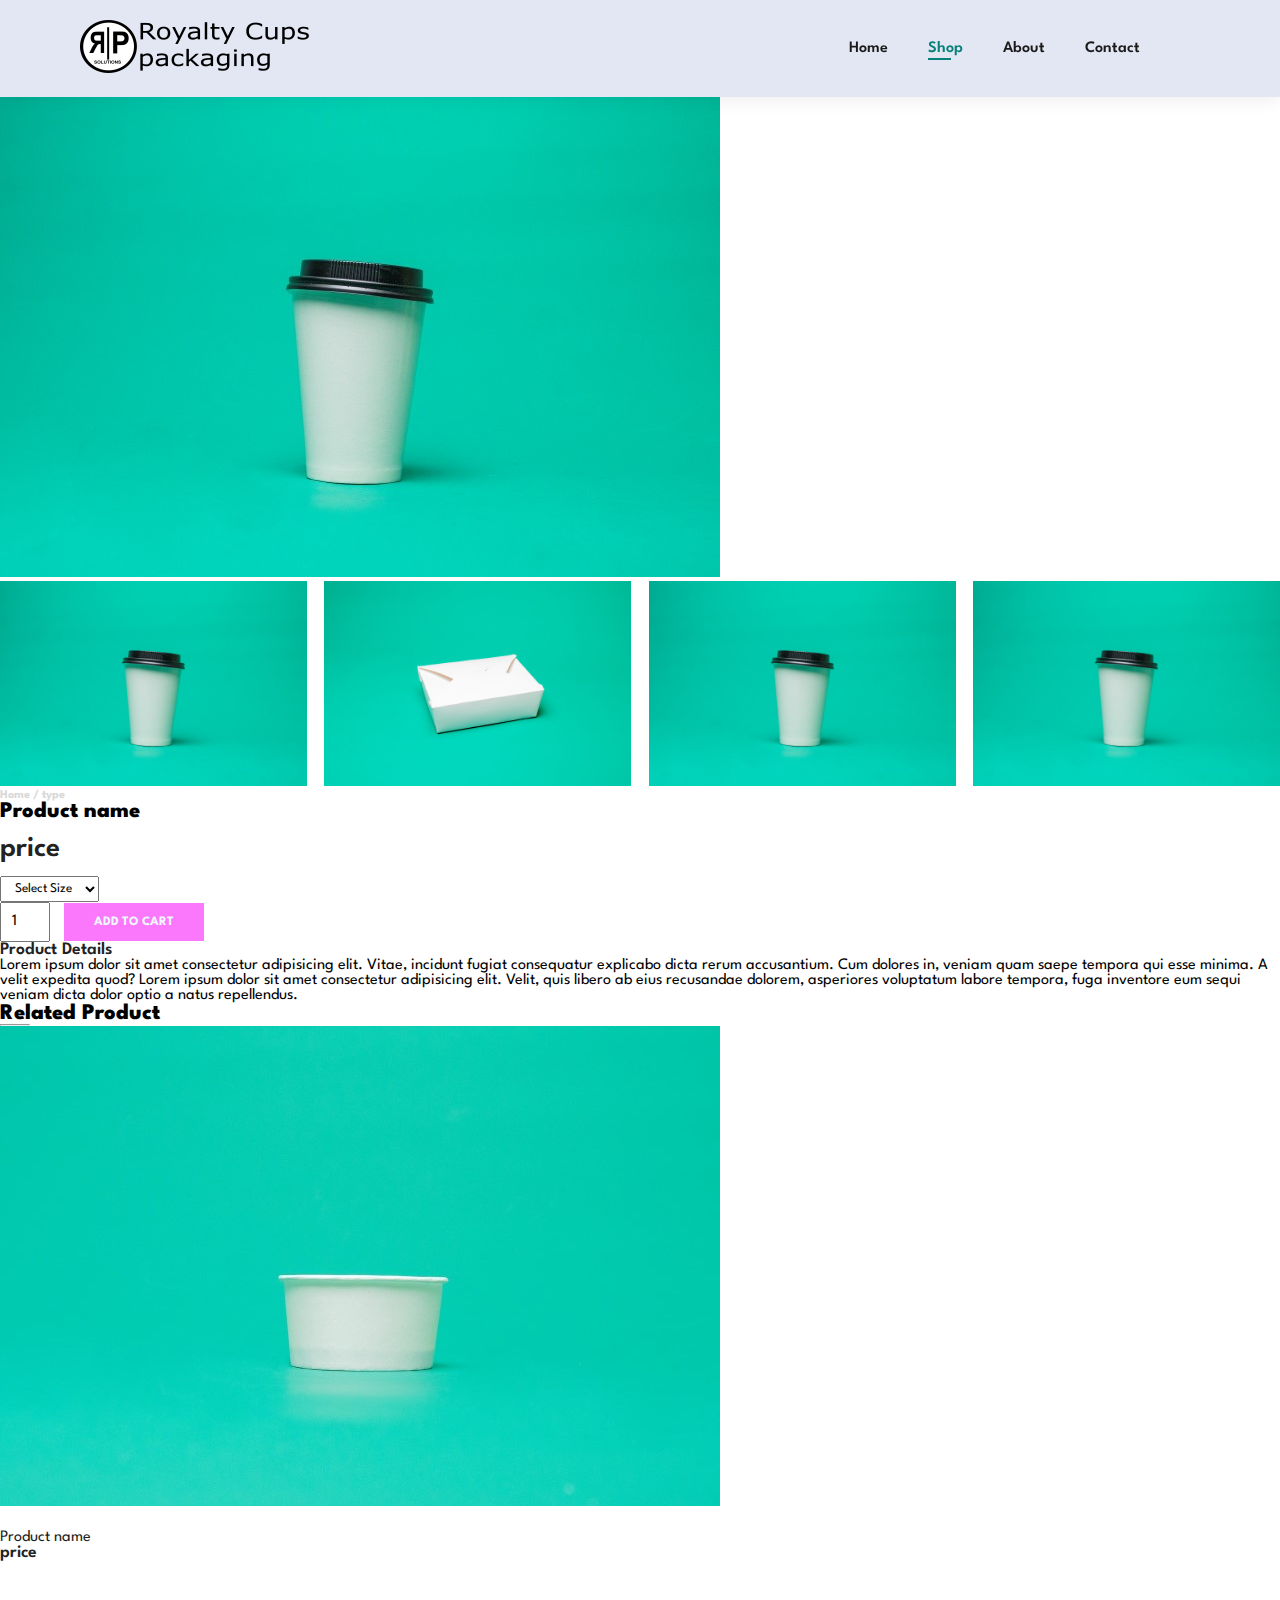
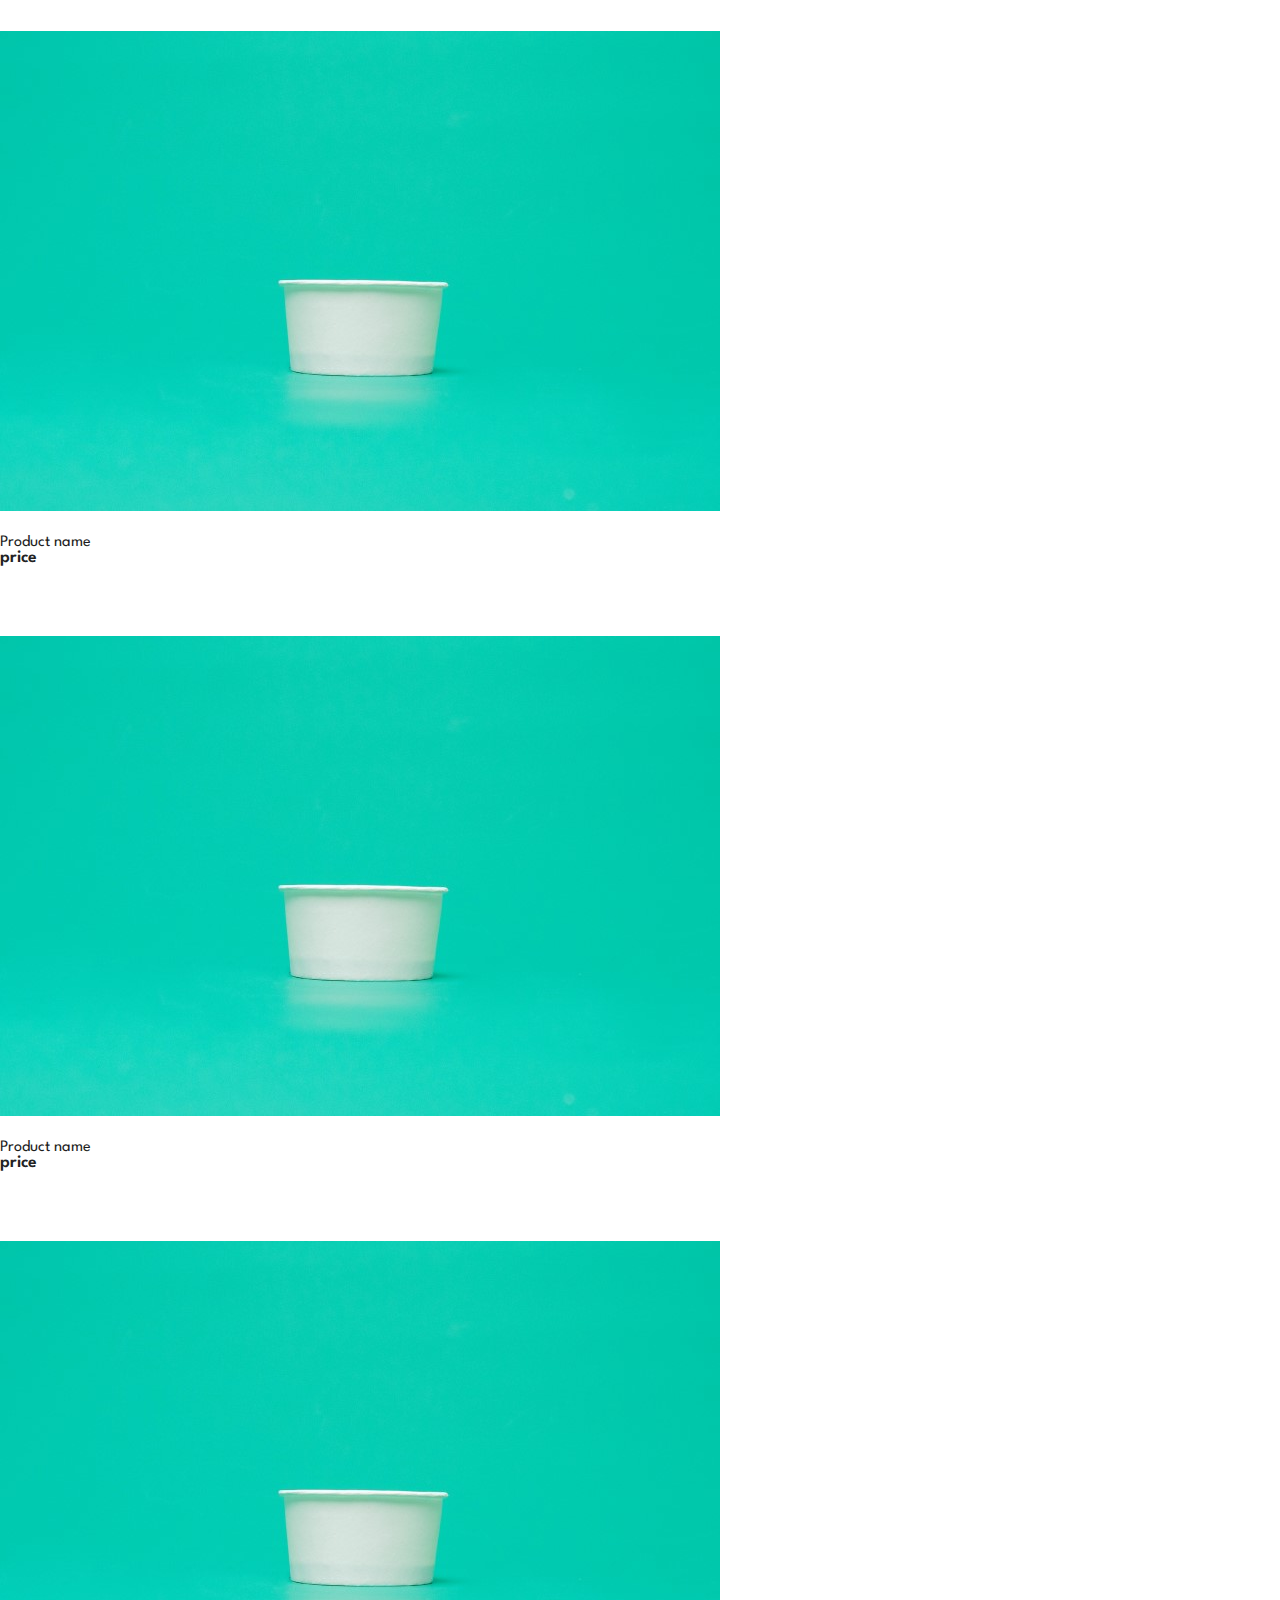
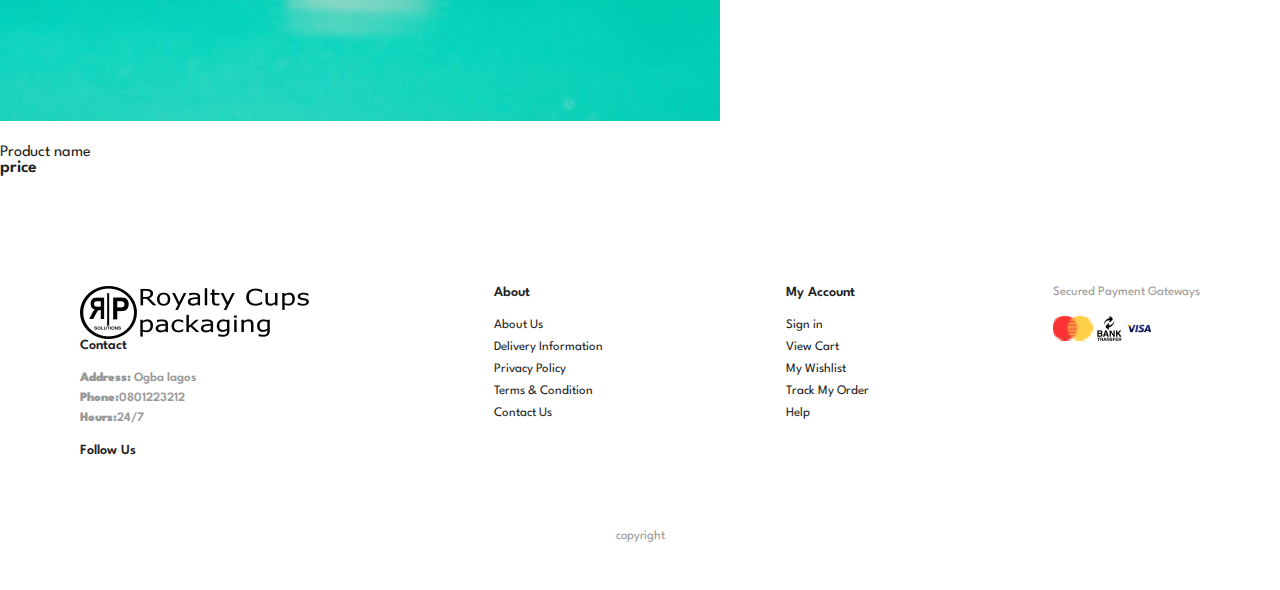
<file: product.html>
<!DOCTYPE html>
<html lang="en">

<head>
    <meta charset="UTF-8">
    <meta http-equiv="X-UA-Compatible" content="IE=edge">
    <meta name="viewport" content="width=device-width, initial-scale=1.0">

    <link rel="stylesheet" href="./style.css">
    <link href="https://fonts.googleapis.com/css2?family=Poppins:wght@300;400;500;600;700;800&display=swap"
        rel="stylesheet" />

    <title>Product Details</title>


    <link rel="stylesheet" href="https://stackpath.bootstrapcdn.com/bootstrap/4.1.3/css/bootstrap.min.css"
        integrity="sha384-MCw98/SFnGE8fJT3GXwEOngsV7Zt27NXFoaoApmYm81iuXoPkFOJwJ8ERdknLPMO" crossorigin="anonymous" />
    <link rel="stylesheet" href="https://pro.fontawesome.com/releases/v5.10.0/css/all.css"
        integrity="sha384-AYmEC3Yw5cVb3ZcuHtOA93w35dYTsvhLPVnYs9eStHfGJvOvKxVfELGroGkvsg+p" crossorigin="anonymous" />

    <link rel="stylesheet" href="./style.css" />

      <style>
        .small-img-group {
            display: flex;
            justify-content: space-between;
        }

        .small-img-col {
            flex-basis: 24%;
            cursor: pointer;
        }

        .sproduct select {
            display: block;
            padding: 5px 10px ;
        }

        .sproduct input{
            width: 50px;
            height: 40px;
            padding-left: 10px;
            font-size: 16px;
            margin-right: 10px;
        }
        .sproduct input:focus{
            outline: none;
        }

        .buy-btn {
            background: #fb77fb;
            opacity: 1;
            transition: 0.3s all;
        }
    </style>

</head>

<body>
    <section id="header">
        <a href="#"><img src="./assets/logo.png" alt=""></a>

        <div>
            <ul id="navbar">
                <li><a  href="./index.html">Home</a></li>
                <li><a class="active" href="./shop.html">Shop</a></li>
                <li><a href="./about.html">About</a></li>
                <li><a href="./contact.html">Contact</a></li>
                <li id="lg-bag"><a href="./cart.html"><i class="fa-solid fa-bag-shopping"></i></a></li>
                <a href="#" id="close"> <i class="fa-times"></i></a>
            </ul>
        </div>

        <div id="mobile">
            <a href="./cart.html"><i class="fa-solid fa-bag-shopping"></i></a>
            <i id="bar" class="fa-outdent"></i> 
        </div>
        
    </section>

<section class="sproduct">
    <div>
        <div></div>
        <div></div>
      
    </div>
</section>

 <section class="sproduct my-5 pt-5 container">
        <div class="row mt-5">
            <div class="col-lg-5 col-md-12 col-12">
                <img id="main-img" class="img-fluid w-100 pb-1" src="./assets/images/product/DSC09674.jpg" alt="">
                <div class="small-img-group">
                    <div class="small-img-col">
                        <img class="small-img " src="./assets/images/product/DSC09674.jpg" width="100%" alt="">
                    </div>
                    <div class="small-img-col">
                        <img class="small-img" src="./assets/images/product/DSC09353.jpg" width="100%" alt="">
                    </div>
                    <div class="small-img-col">
                        <img class="small-img" src="./assets/images/product/DSC09674.jpg" width="100%" alt="">
                    </div>
                    <div class="small-img-col">
                        <img class="small-img" src="./assets/images/product/DSC09674.jpg" width="100%" alt="">
                    </div>
                </div>
            </div>
            <div class="col-lg-6 col-md-12 col-12">
                <h6>Home / type</h6>
                <h3 class="py-5">Product name</h3>
                <h2>price</h2>
                <select class="my-3">
                    <option value="">Select Size</option>
                    <option value="">XL</option>
                    <option value="">XXL</option>
                    <option value="">Small</option>
                    <option value="">Large</option>
                </select>
                <input type="number" value="1">
                <button class="buy-btn">Add To Cart</button>
                <h4 class="my-5 mb-5">Product Details</h4>
                <span>Lorem ipsum dolor sit amet consectetur adipisicing elit. Vitae, incidunt fugiat consequatur explicabo dicta rerum accusantium. Cum dolores in, veniam quam saepe tempora qui esse minima. A velit expedita quod? Lorem ipsum dolor sit amet consectetur adipisicing elit. Velit, quis libero ab eius recusandae dolorem, asperiores voluptatum labore tempora, fuga inventore eum sequi veniam dicta dolor optio a natus repellendus.</span>
            </div>
        </div>
    </section>

    <section ./assets/images/product/DSC09669.jpgs="my-5 pb-5">
        <div class="container text-center mt-5 py-5">
            <h3>Related Product </h3>
            <hr class="mx-auto">
        </div>
        <div class="row mx-auto container-fluid">
            <div class="product text-center col-lg-3 col-md-6 col-12">
                <img class="img-fluid mb-3" src="./assets/images/product/DSC09669.jpg" alt="">
                <div class="star">
                    <i class="fas fa-star"></i>
                    <i class="fas fa-star"></i>
                    <i class="fas fa-star"></i>
                    <i class="fas fa-star"></i>
                    <i class="fas fa-star"></i>
                </div>
                <h5 class="p-name">Product name</h5>
                <h4 class="p-price">price</h4>
                <button class="buy-btn">Buy Now</button>
            </div>
             <div class="product text-center col-lg-3 col-md-6 col-12">
                <img class="img-fluid mb-3" src="./assets/images/product/DSC09669.jpg" alt="">
                <div class="star">
                    <i class="fas fa-star"></i>
                    <i class="fas fa-star"></i>
                    <i class="fas fa-star"></i>
                    <i class="fas fa-star"></i>
                    <i class="fas fa-star"></i>
                </div>
                <h5 class="p-name">Product name</h5>
                <h4 class="p-price">price</h4>
                <button class="buy-btn">Buy Now</button>
            </div>
            <div class="product text-center col-lg-3 col-md-6 col-12">
                <img class="img-fluid mb-3" src="./assets/images/product/DSC09669.jpg" alt="">
                <div class="star">
                    <i class="fas fa-star"></i>
                    <i class="fas fa-star"></i>
                    <i class="fas fa-star"></i>
                    <i class="fas fa-star"></i>
                    <i class="fas fa-star"></i>
                </div>
                <h5 class="p-name">Product name</h5>
                <h4 class="p-price">price</h4>
                <button class="buy-btn">Buy Now</button>
            </div> <div class="product text-center col-lg-3 col-md-6 col-12">
                <img class="img-fluid mb-3" src="./assets/images/product/DSC09669.jpg" alt="">
                <div class="star">
                    <i class="fas fa-star"></i>
                    <i class="fas fa-star"></i>
                    <i class="fas fa-star"></i>
                    <i class="fas fa-star"></i>
                    <i class="fas fa-star"></i>
                </div>
                <h5 class="p-name">Product name</h5>
                <h4 class="p-price">price</h4>
                <button class="buy-btn">Buy Now</button>
            </div>
        </div>
        
    </section>





    <footer class="section-p1">
        <div class="col">
            <img src="./assets/logo.png" alt="">
            <h4>Contact<h4>
                <p><b>Address:</b> Ogba lagos</p>
                <p><strong>Phone:</strong>0801223212</p>
                <p><strong>Hours:</strong>24/7</p>
    
                <div class="follow">
                    <h4>Follow Us</h4>
                    <div class="icon">
                        <i class="fa-facebook"></i>
                        <i class="fa-instagram"></i>
                        <i class="fa-whatsapp"></i>
                        <i></i>
                    </div>
                </div>
        </div>  
        
        
        <div class="col">
            <h4>About</h4>
    
            <a href="#">About Us</a>
            <a href="#">Delivery Information</a>
            <a href="#">Privacy Policy</a>
            <a href="#">Terms & Condition</a>
            <a href="#">Contact Us</a>
        </div>
    
        <div class="col">
            <h4>My Account</h4>
    
            <a href="#">Sign in</a>
            <a href="#">View Cart</a>
            <a href="#">My Wishlist</a>
            <a href="#">Track My Order</a>
            <a href="#">Help</a>
        </div>
    
    
        <div class="col install">
          <p>Secured Payment Gateways</p>
            <img src="./assets/pay/card.png" alt="">
            <img src="./assets/pay/symbols.png" alt="">
            <img src="./assets/pay/visa.png" alt="">
            
    
        </div>
    
        <div class="copyright">
            <p>  copyright</p>
        </div>
    </footer>
    





    <script>
        let mainImg = document.getElementById("main-img");
        let smaillImg = document.getElementsByClassName("small-img");

        smaillImg[0].onclick = function () {
            mainImg.src=smaillImg[0].src;
        }
        smaillImg[1].onclick = function () {
            mainImg.src=smaillImg[1].src;
        }
        smaillImg[2].onclick = function () {
            mainImg.src=smaillImg[2].src;
        }
        smaillImg[3].onclick = function () {
            mainImg.src=smaillImg[3].src;
        }
    </script>
    <script src="./script.js"></script>

    <script src="https://cdn.jsdelivr.net/npm/@popperjs/core@2.10.2/dist/umd/popper.min.js"
        integrity="sha384-7+zCNj/IqJ95wo16oMtfsKbZ9ccEh31eOz1HGyDuCQ6wgnyJNSYdrPa03rtR1zdB"
        crossorigin="anonymous"></script>
    <script src="https://cdn.jsdelivr.net/npm/bootstrap@5.1.3/dist/js/bootstrap.min.js"
        integrity="sha384-QJHtvGhmr9XOIpI6YVutG+2QOK9T+ZnN4kzFN1RtK3zEFEIsxhlmWl5/YESvpZ13"
        crossorigin="anonymous"></script>
</body>
</html>
</file>
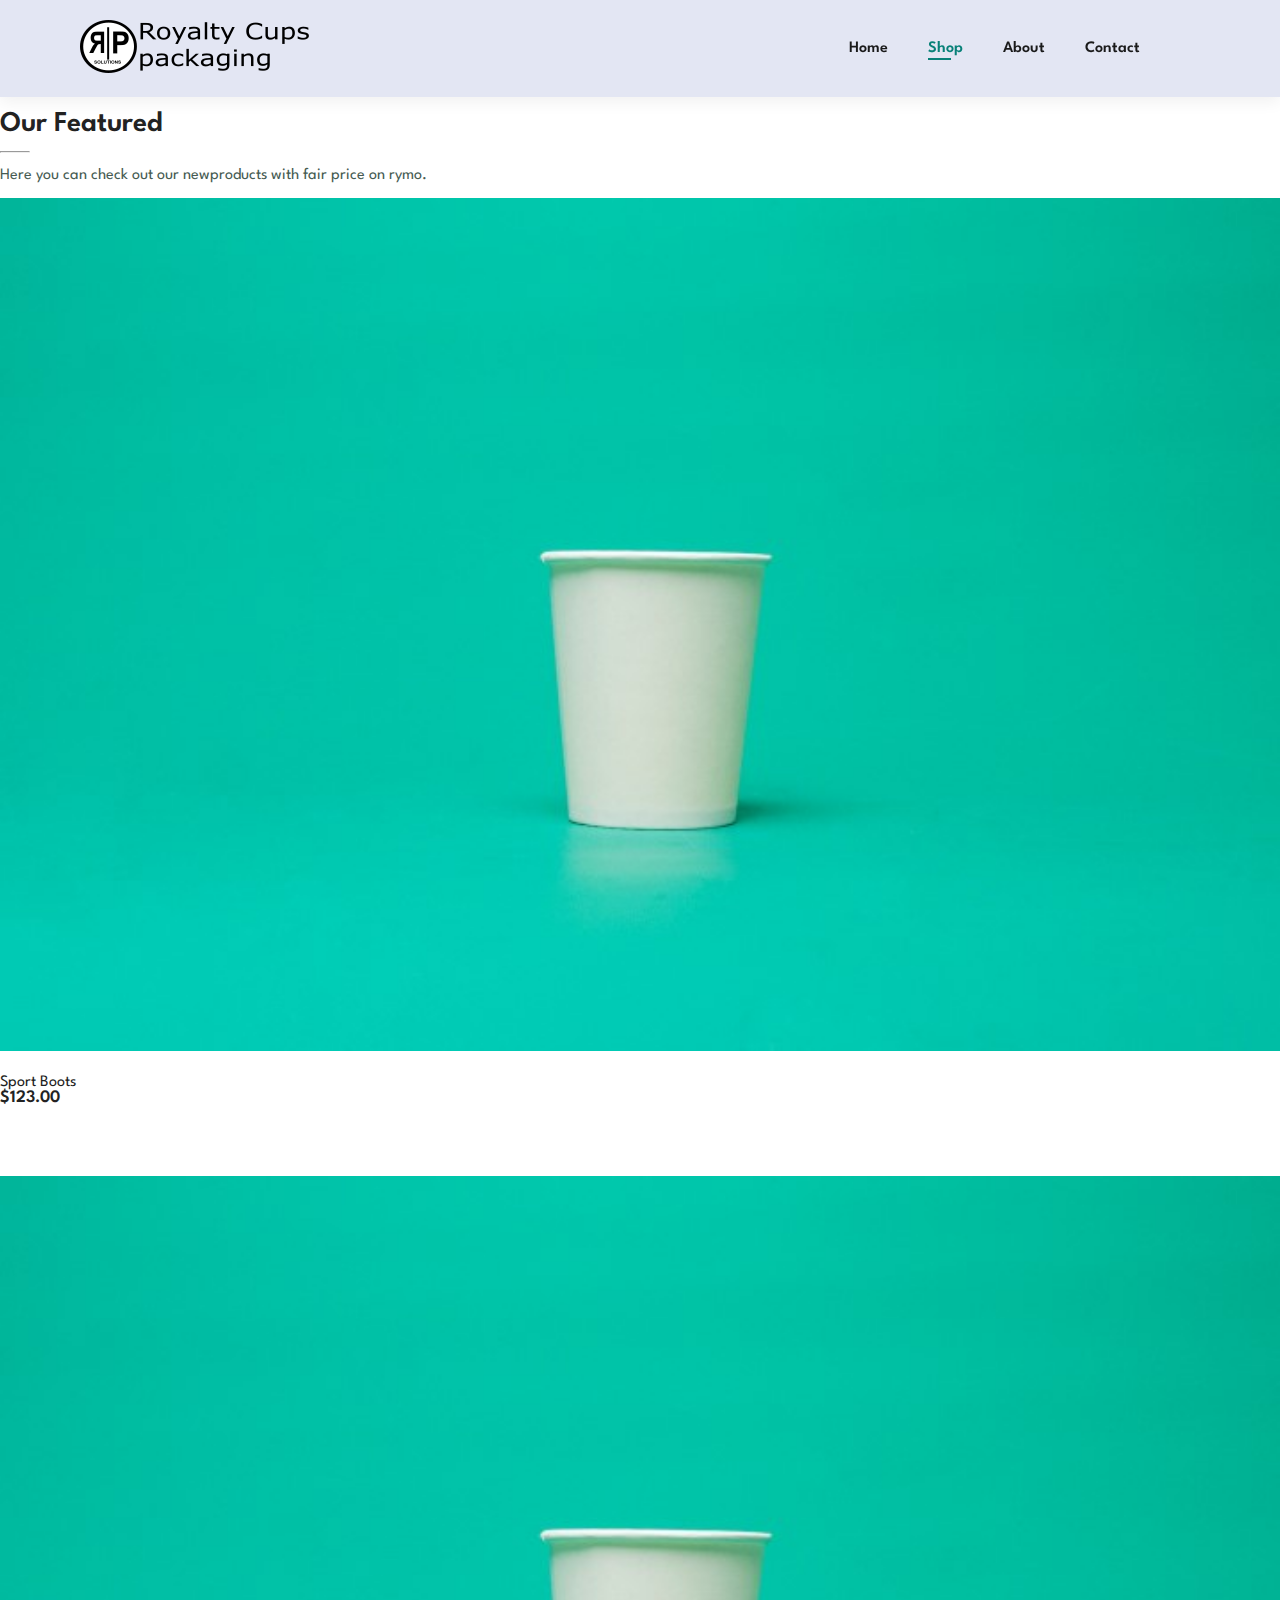
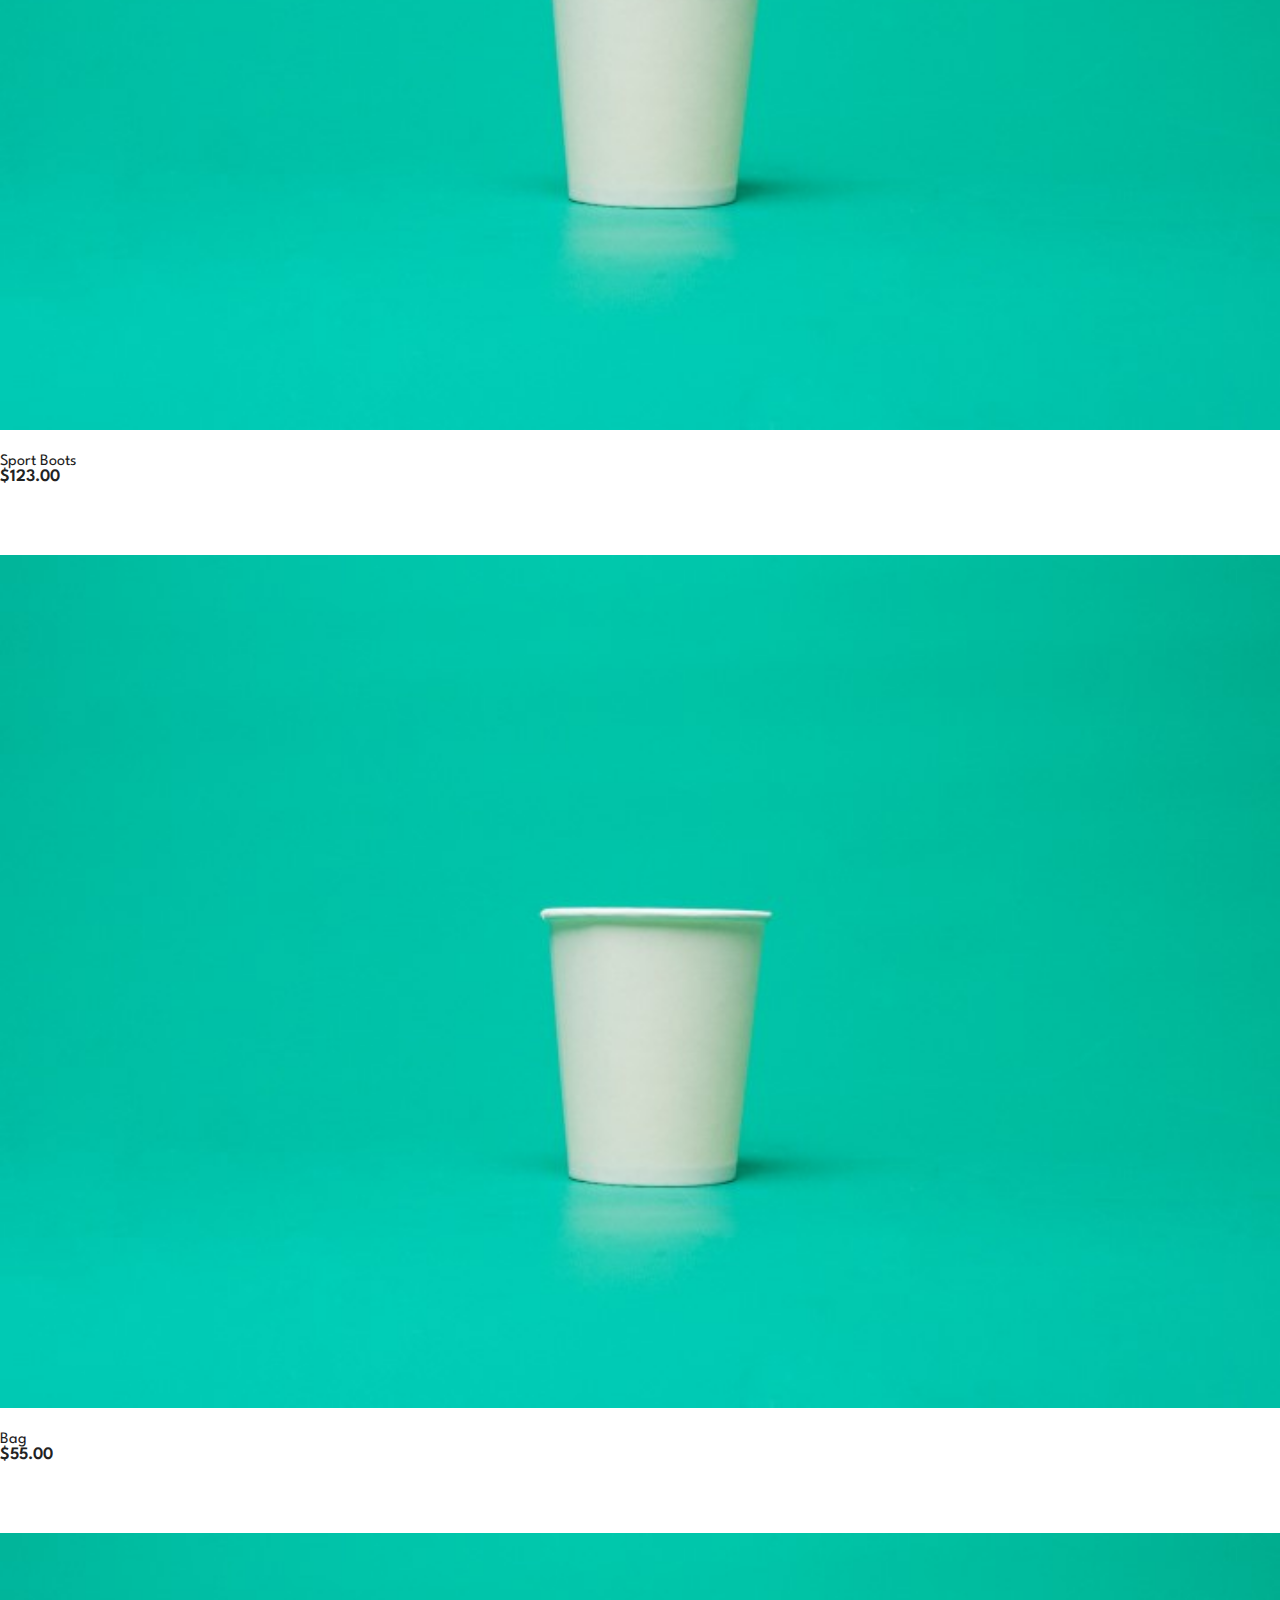
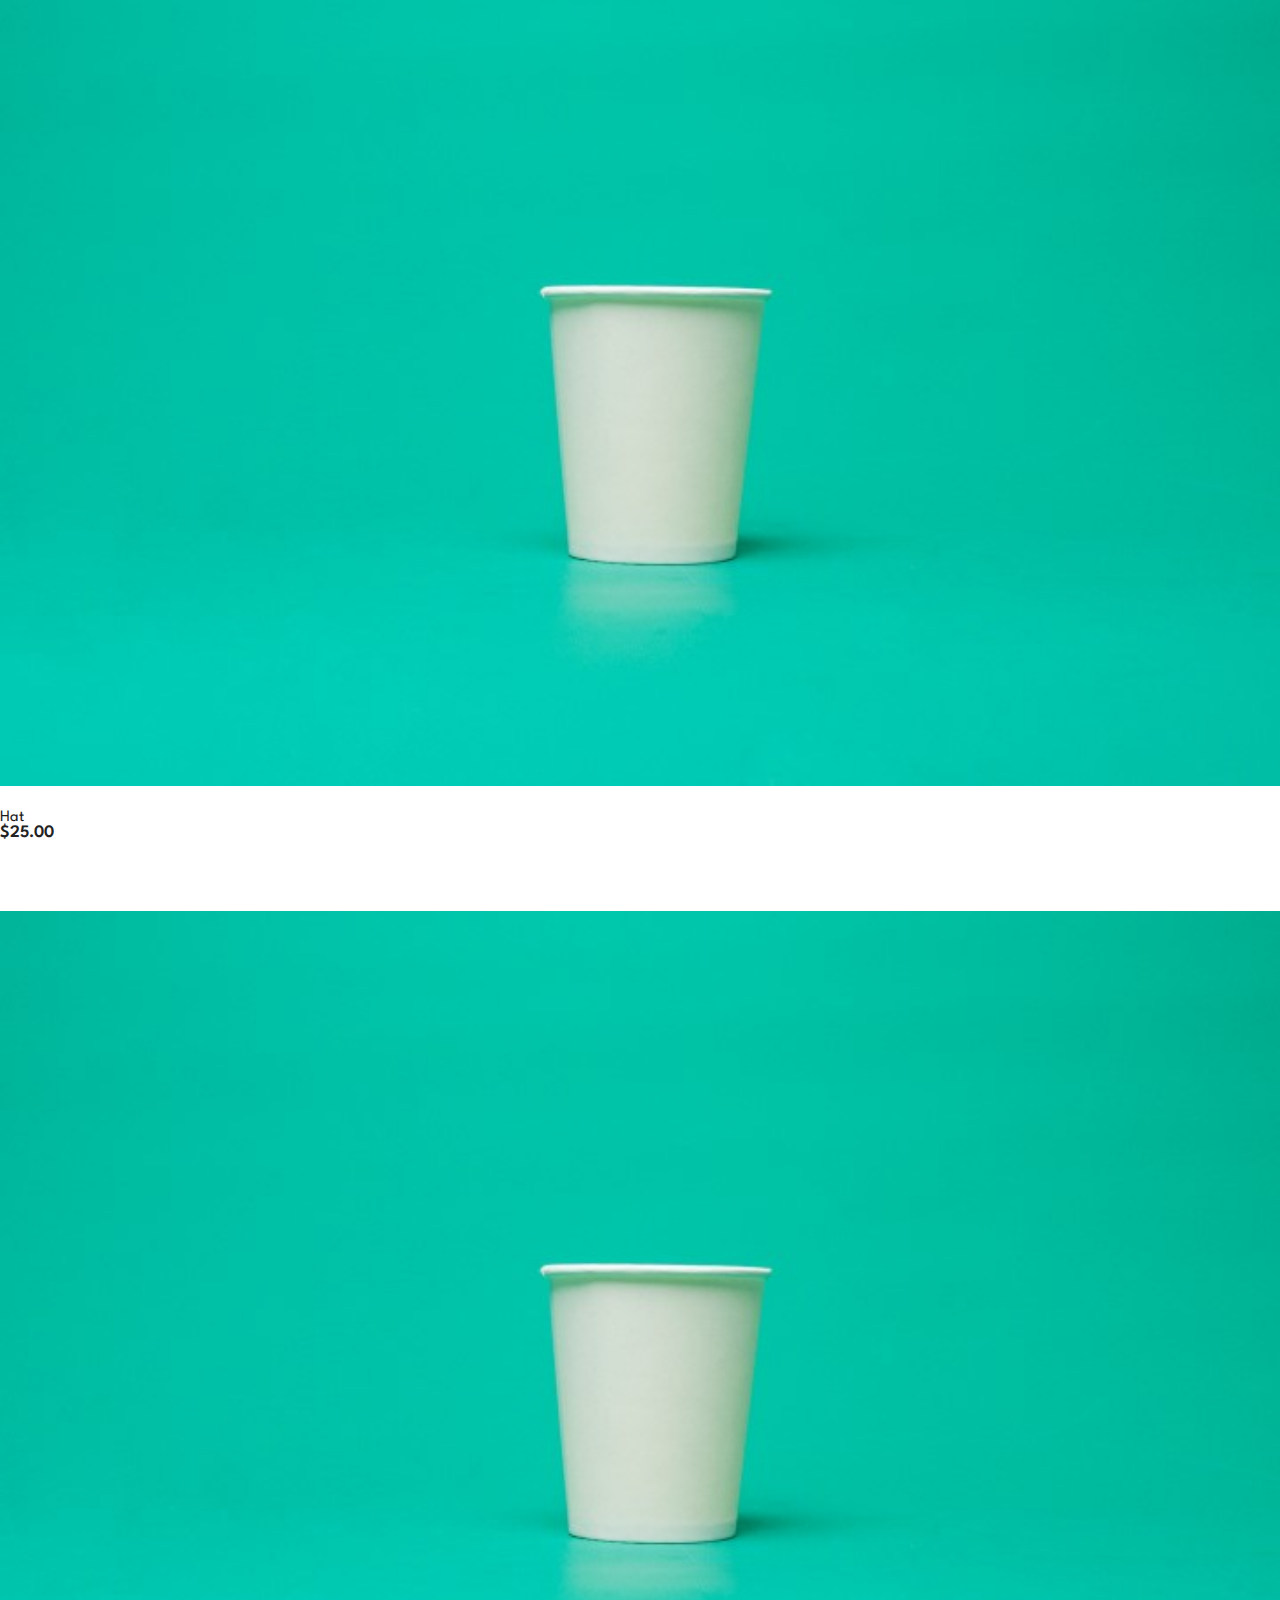
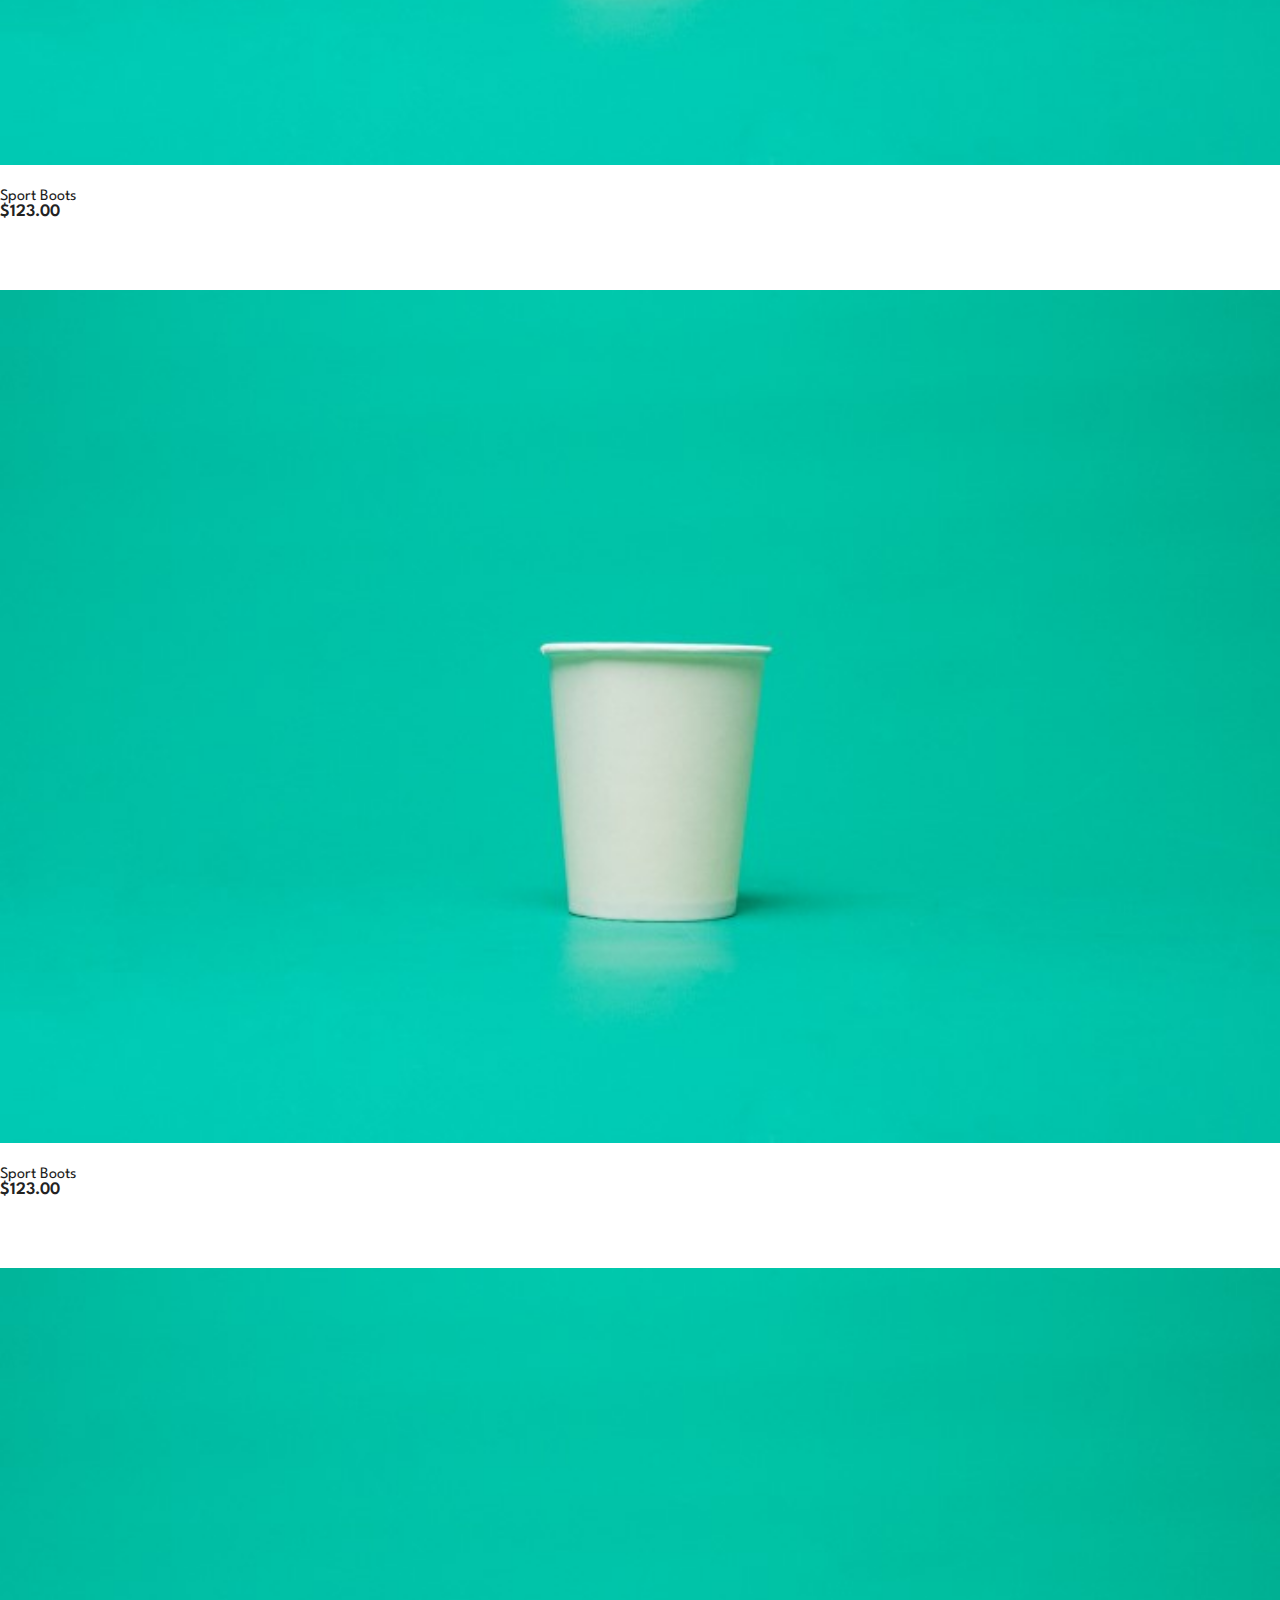
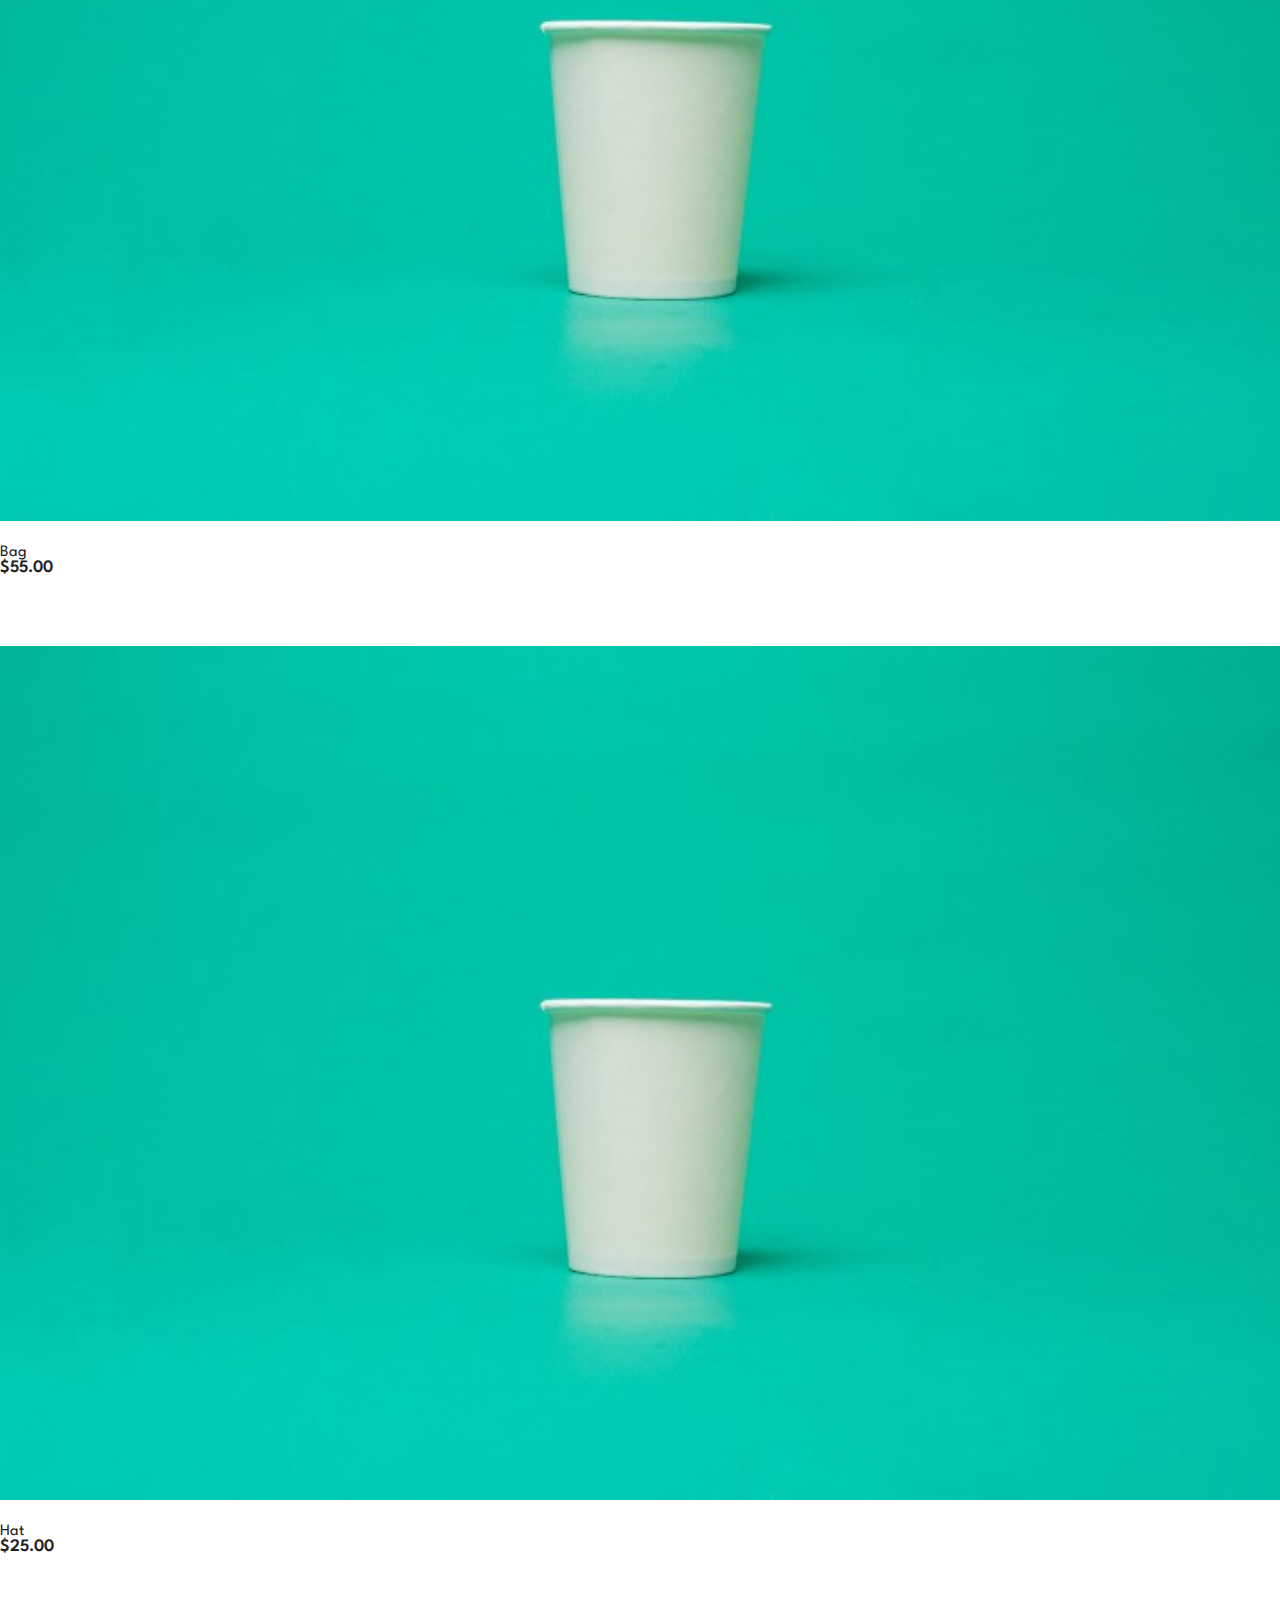
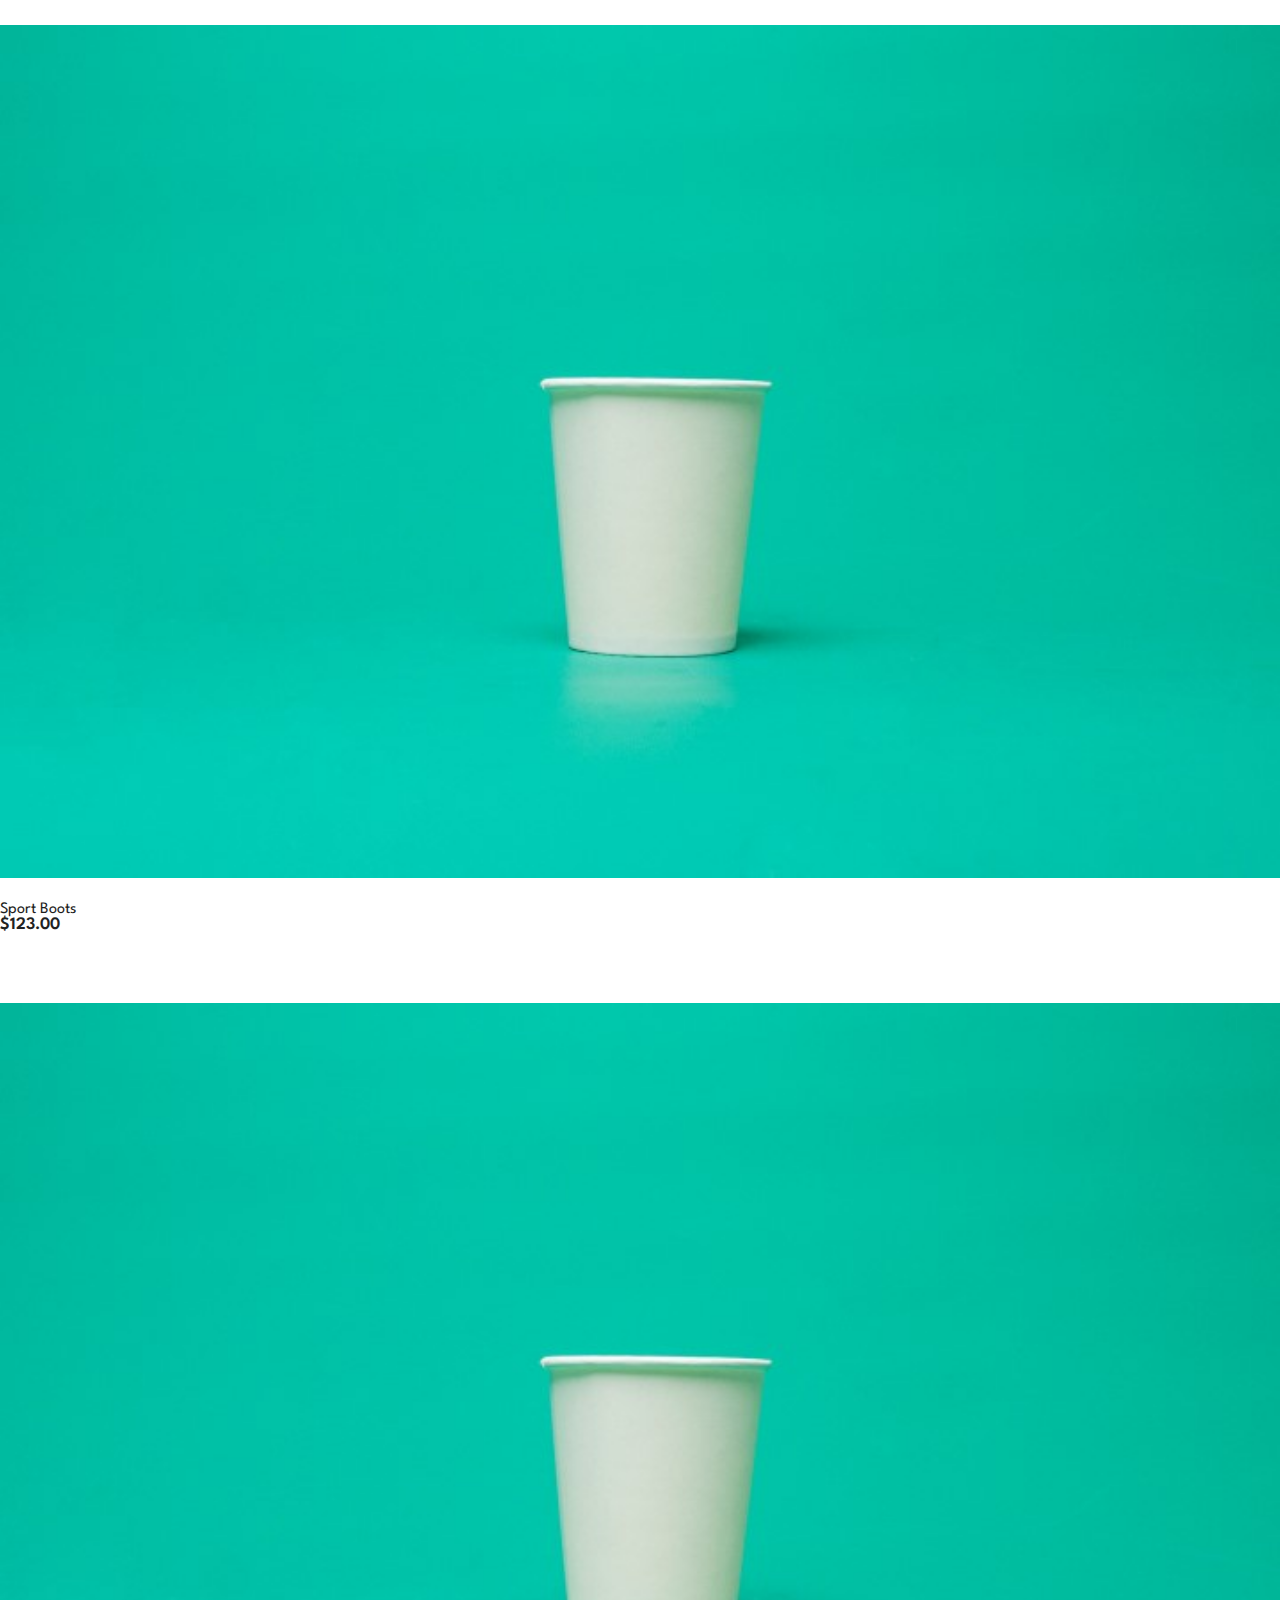
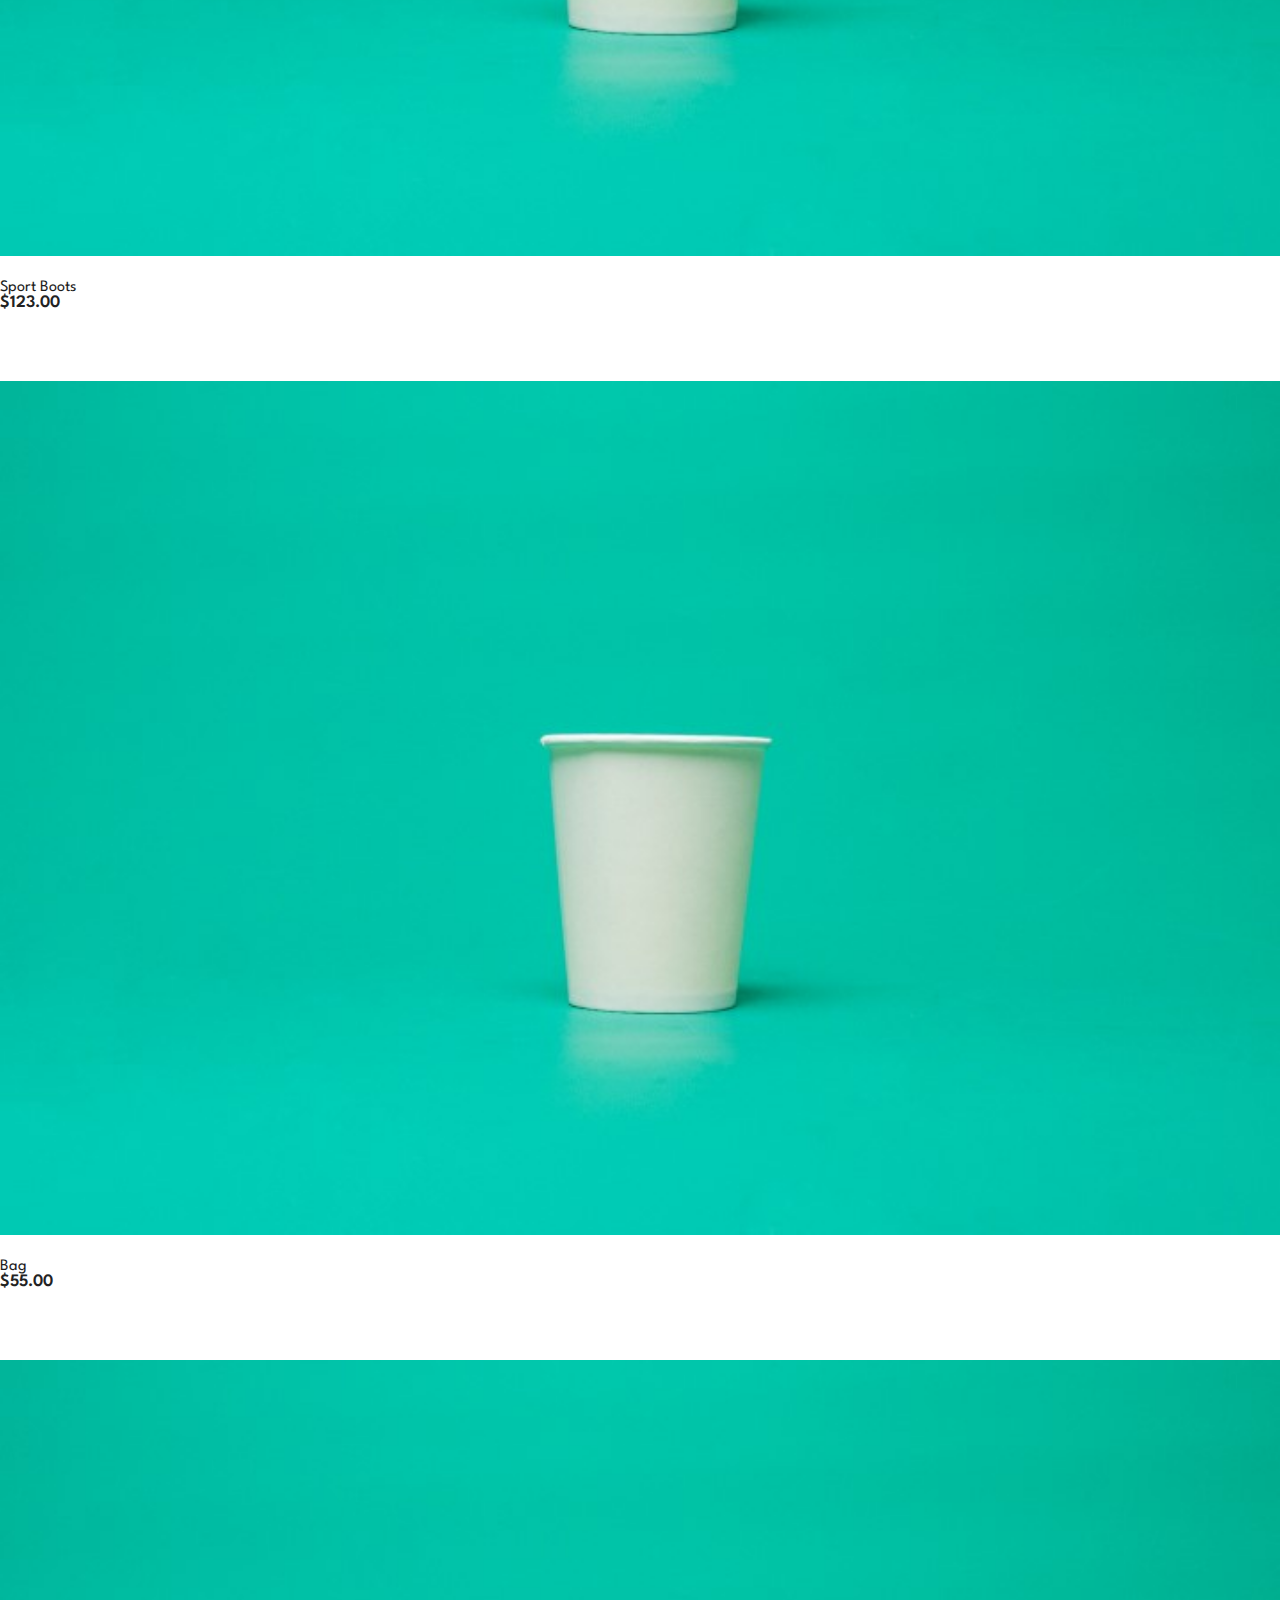
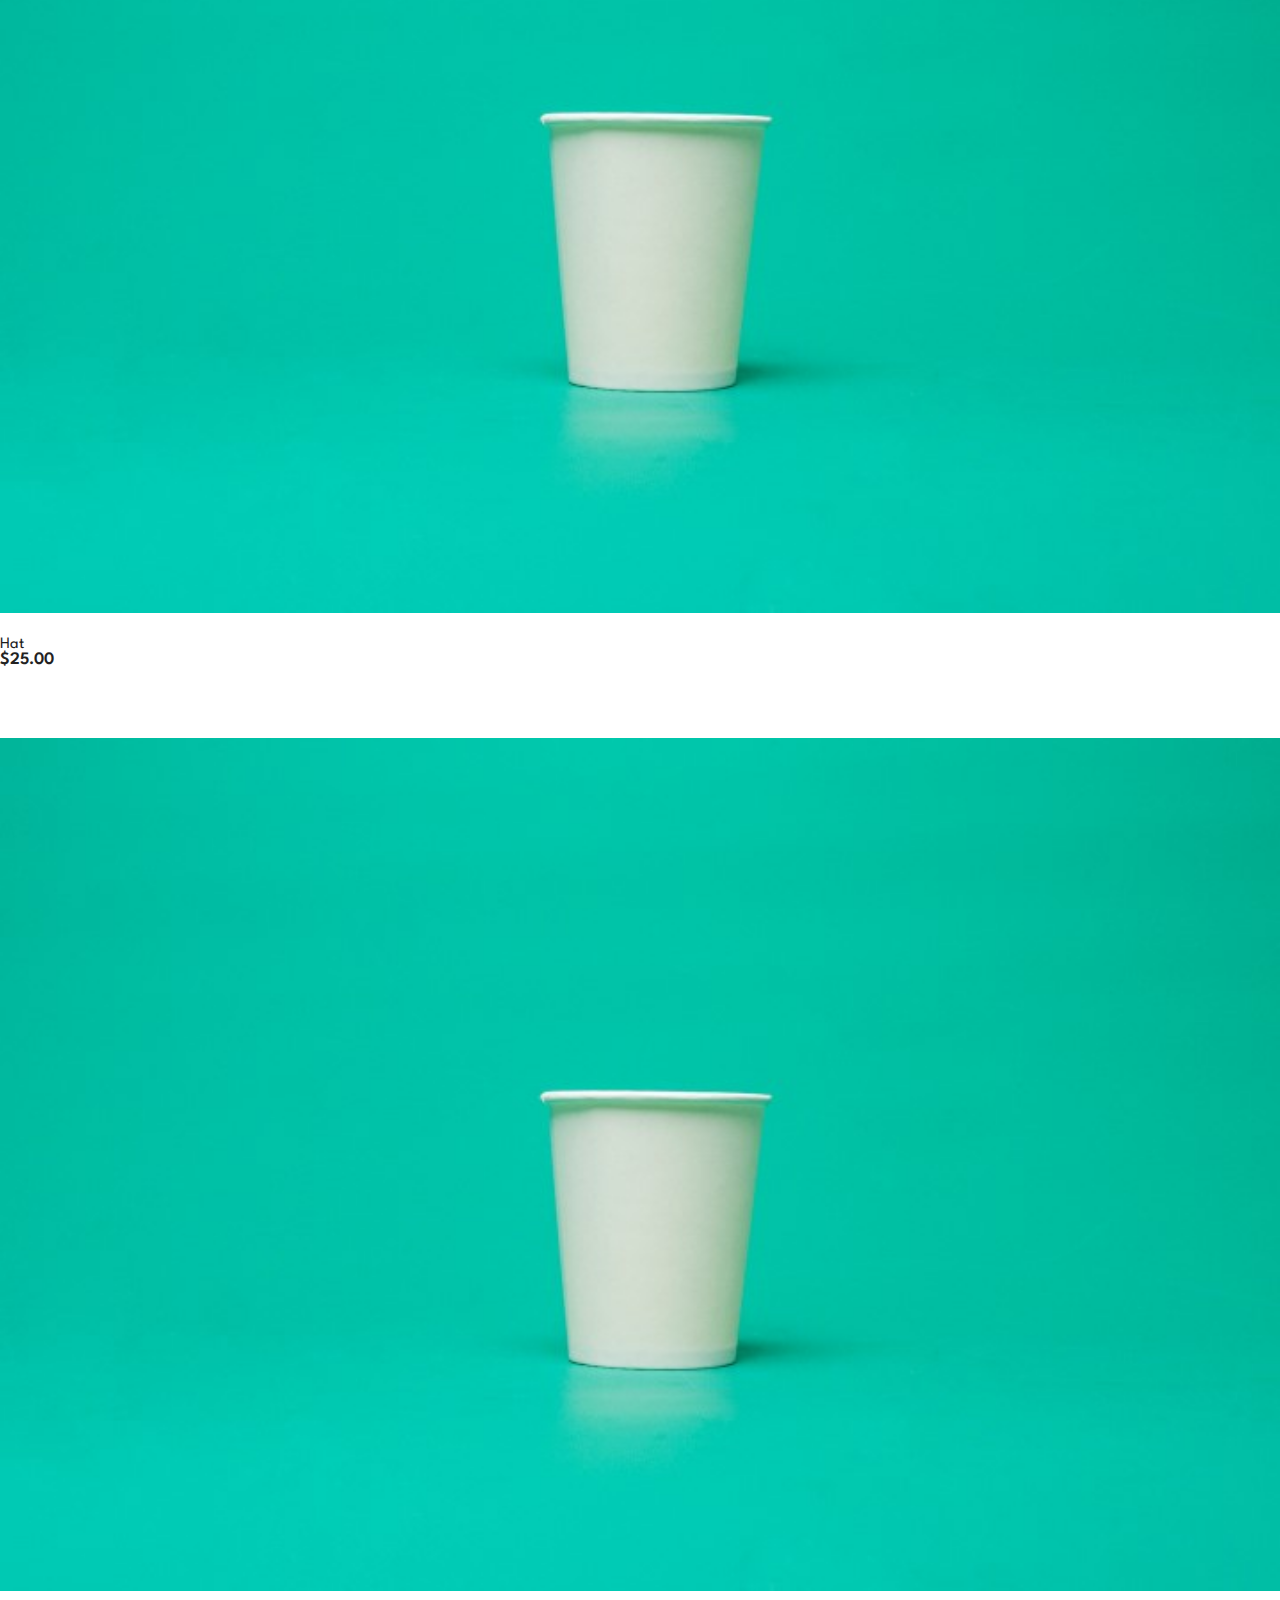
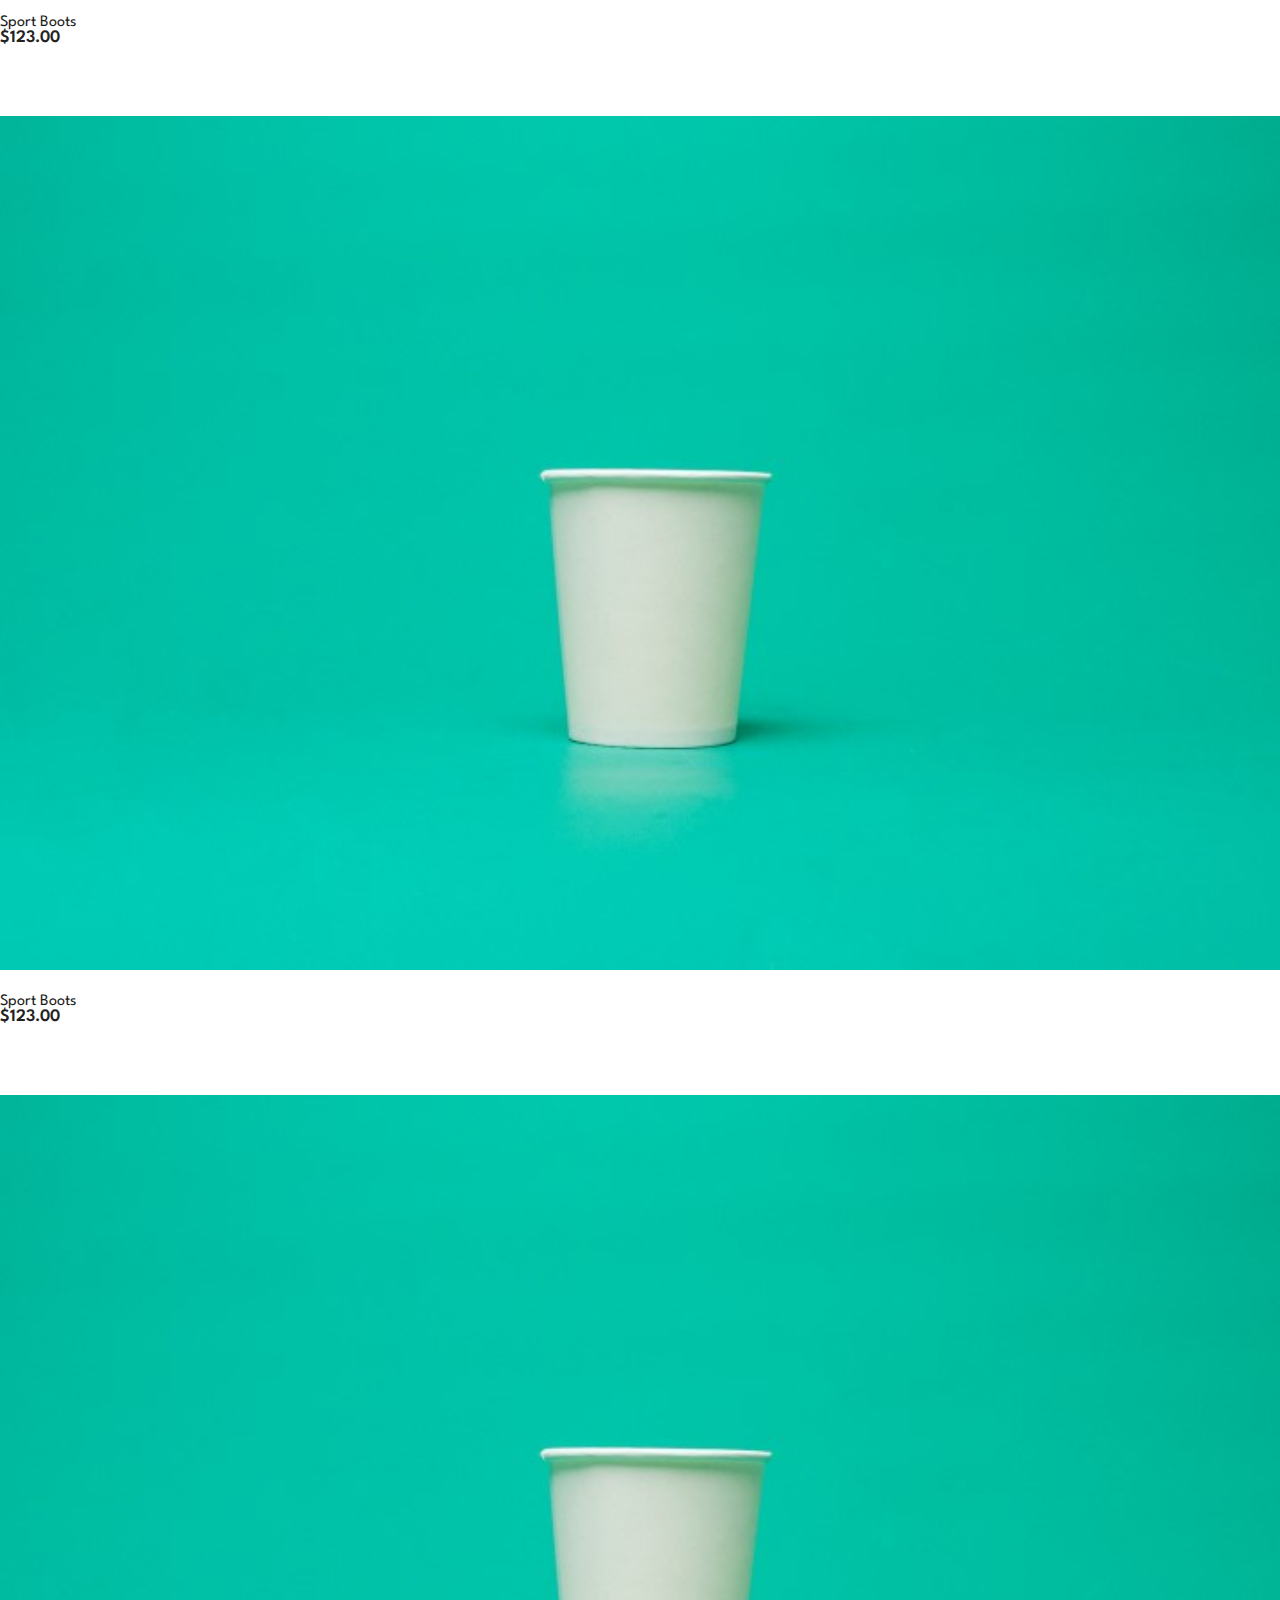
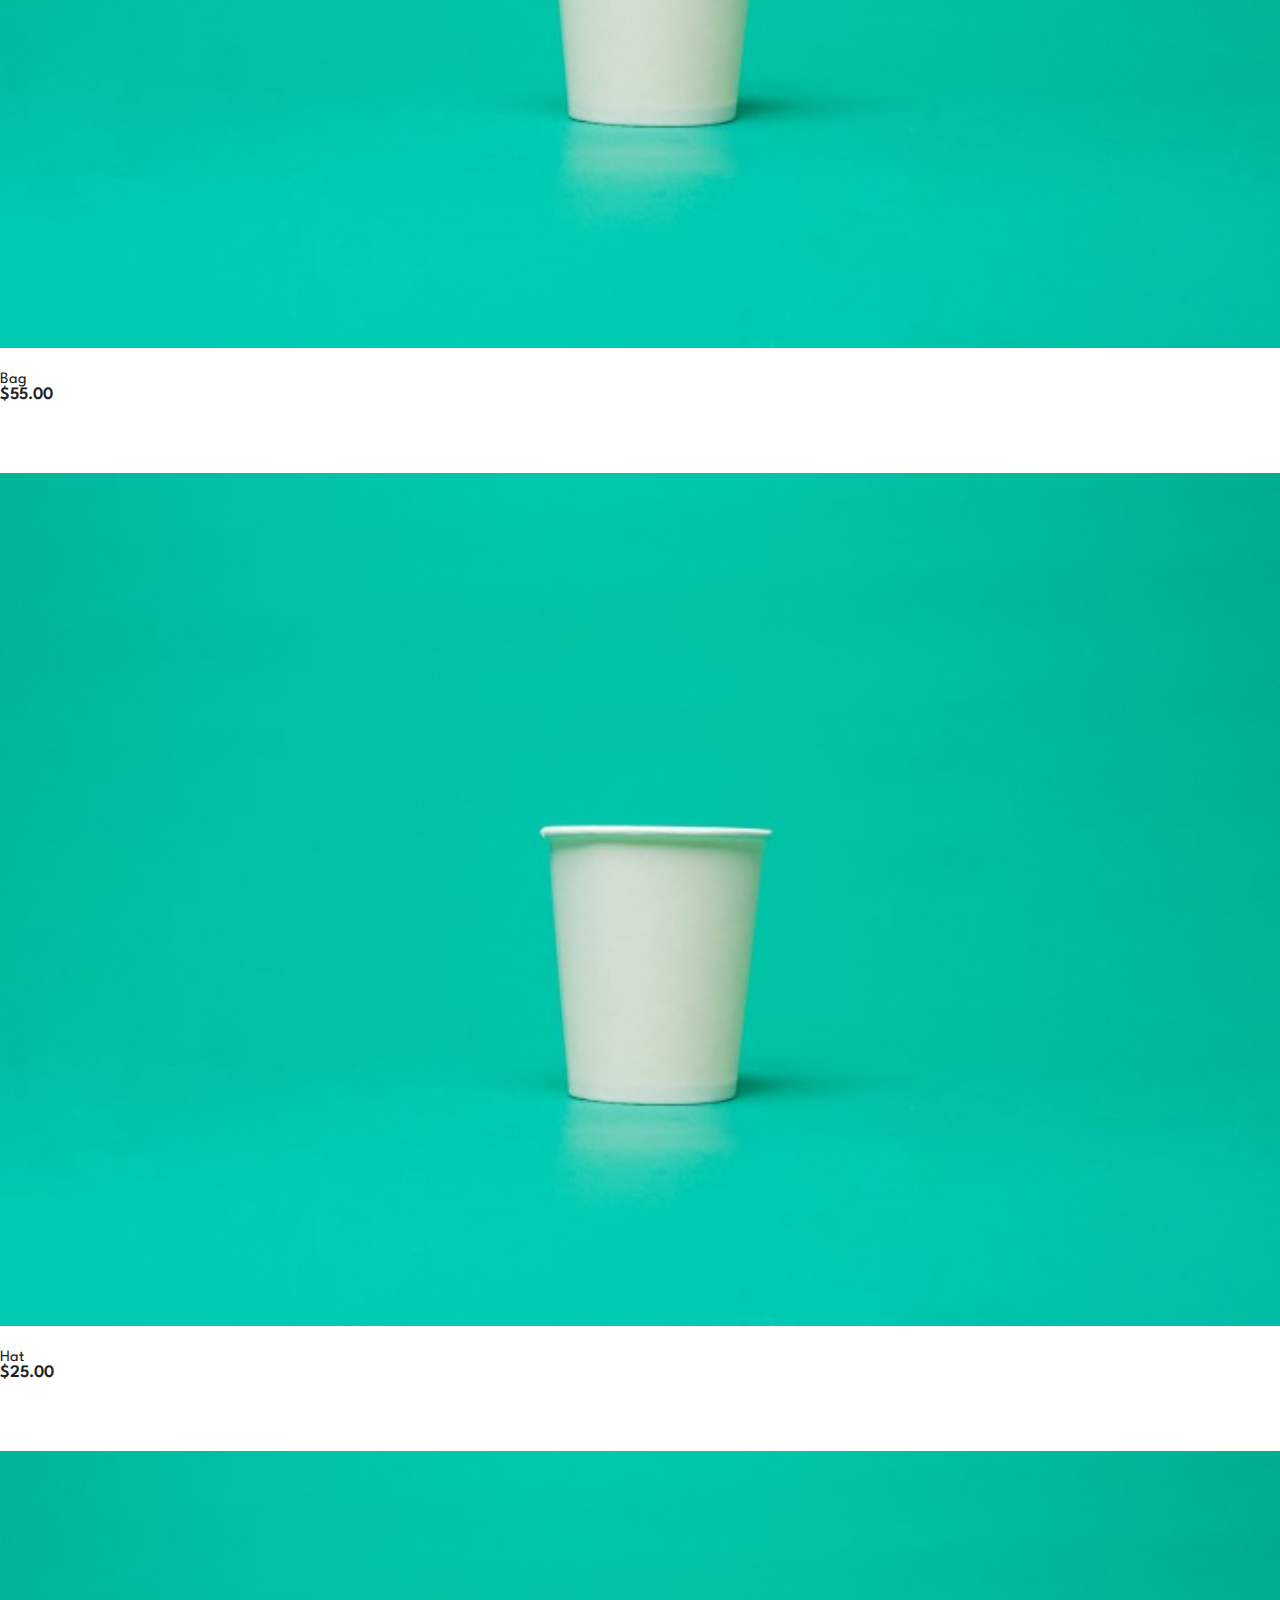
<file: shop-2.html>
<!DOCTYPE html>
<html lang="en">
<head>
  <meta charset="UTF-8">
  <meta http-equiv="X-UA-Compatible" content="IE=edge">
  <meta name="viewport" content="width=device-width, initial-scale=1.0">

  <link rel="stylesheet" href="./style.css">
  <link href="https://fonts.googleapis.com/css2?family=Poppins:wght@300;400;500;600;700;800&display=swap" rel="stylesheet" />

  <title>Shop</title>

  
  <link
  rel="stylesheet"
  href="https://stackpath.bootstrapcdn.com/bootstrap/4.1.3/css/bootstrap.min.css"
  integrity="sha384-MCw98/SFnGE8fJT3GXwEOngsV7Zt27NXFoaoApmYm81iuXoPkFOJwJ8ERdknLPMO"
  crossorigin="anonymous"/>
<link
  rel="stylesheet"
  href="https://pro.fontawesome.com/releases/v5.10.0/css/all.css"
  integrity="sha384-AYmEC3Yw5cVb3ZcuHtOA93w35dYTsvhLPVnYs9eStHfGJvOvKxVfELGroGkvsg+p"
  crossorigin="anonymous"
/>

<link rel="stylesheet" href="style.css" />

<style>
  .product img {
    width: 100%;
    height: auto;
    box-sizing: border-box;
    object-fit: cover;
  }

  #featured
    > div.row.mx-auto.container
    > nav
    > ul
    > li.page-item.active
    > a {
    background-color: black;
  }

  #featured
    > div.row.mx-auto.container
    > nav
    > ul
    > li:nth-child(n):hover
    > a {
    background-color: coral;
    color: white;
  }

  .pagination a {
    color: black;
  }
</style>
</head>
<body>
    <section id="header">
        <a href="#"><img src="./assets/logo.png" alt=""></a>

        <div>
            <ul id="navbar">
                <li><a  href="./index.html">Home</a></li>
                <li><a class="active" href="./shop.html">Shop</a></li>
                <li><a href="./about.html">About</a></li>
                <li><a href="./contact.html">Contact</a></li>
                <li id="lg-bag"><a href="cart.html"><i class="fa-solid fa-bag-shopping"></i></a></li>
                <a href="#" id="close"> <i class="fa-times"></i></a>
            </ul>
        </div>

        <div id="mobile">
            <a href="cart.html"><i class="fa-solid fa-bag-shopping"></i></a>
            <i id="bar" class="fa-outdent"></i> 
        </div>
        
    </section>


    <section id="featured" class="my-5 py-5">
        <div class="container mt-5 py-5">
          <h2 class="font-weight-bold">Our Featured</h2>
          <hr />
          <p>Here you can check out our newproducts with fair price on rymo.</p>
        </div>
        <div class="row mx-auto container">
          <div class="product text-center col-lg-3 col-md-4 col-12">
            <img src="./assets/images/product/DSC09675.jpg" alt="" class="img-fluid mb-3" />
            <div class="star">
              <i class="fas fa-star"></i>
              <i class="fas fa-star"></i>
              <i class="fas fa-star"></i>
              <i class="fas fa-star"></i>
              <i class="fas fa-star"></i>
            </div>
            <h5 class="p-name">Sport Boots</h5>
            <h4 class="p-price">$123.00</h4>
            <button class="buy-btn">Buy Now</button>
          </div>
          <div class="product text-center col-lg-3 col-md-4 col-12">
            <img src="./assets/images/product/DSC09675.jpg" alt="" class="img-fluid mb-3" />
            <div class="star">
              <i class="fas fa-star"></i>
              <i class="fas fa-star"></i>
              <i class="fas fa-star"></i>
              <i class="fas fa-star"></i>
              <i class="fas fa-star"></i>
            </div>
            <h5 class="p-name">Sport Boots</h5>
            <h4 class="p-price">$123.00</h4>
            <button class="buy-btn">Buy Now</button>
          </div>
          <div class="product text-center col-lg-3 col-md-4 col-12">
            <img src="./assets/images/product/DSC09675.jpg" alt="" class="img-fluid mb-3" />
            <div class="star">
              <i class="fas fa-star"></i>
              <i class="fas fa-star"></i>
              <i class="fas fa-star"></i>
              <i class="fas fa-star"></i>
              <i class="fas fa-star"></i>
            </div>
            <h5 class="p-name">Bag</h5>
            <h4 class="p-price">$55.00</h4>
            <button class="buy-btn">Buy Now</button>
          </div>
          <div class="product text-center col-lg-3 col-md-4 col-12">
            <img src="./assets/images/product/DSC09675.jpg" alt="" class="img-fluid mb-3" />
            <div class="star">
              <i class="fas fa-star"></i>
              <i class="fas fa-star"></i>
              <i class="fas fa-star"></i>
              <i class="fas fa-star"></i>
              <i class="fas fa-star"></i>
            </div>
            <h5 class="p-name">Hat</h5>
            <h4 class="p-price">$25.00</h4>
            <button class="buy-btn">Buy Now</button>
          </div>
          <div class="product text-center col-lg-3 col-md-4 col-12">
            <img src="./assets/images/product/DSC09675.jpg" alt="" class="img-fluid mb-3" />
            <div class="star">
              <i class="fas fa-star"></i>
              <i class="fas fa-star"></i>
              <i class="fas fa-star"></i>
              <i class="fas fa-star"></i>
              <i class="fas fa-star"></i>
            </div>
            <h5 class="p-name">Sport Boots</h5>
            <h4 class="p-price">$123.00</h4>
            <button class="buy-btn">Buy Now</button>
          </div>
          <div class="product text-center col-lg-3 col-md-4 col-12">
            <img src="./assets/images/product/DSC09675.jpg" alt="" class="img-fluid mb-3" />
            <div class="star">
              <i class="fas fa-star"></i>
              <i class="fas fa-star"></i>
              <i class="fas fa-star"></i>
              <i class="fas fa-star"></i>
              <i class="fas fa-star"></i>
            </div>
            <h5 class="p-name">Sport Boots</h5>
            <h4 class="p-price">$123.00</h4>
            <button class="buy-btn">Buy Now</button>
          </div>
          <div class="product text-center col-lg-3 col-md-4 col-12">
            <img src="./assets/images/product/DSC09675.jpg" alt="" class="img-fluid mb-3" />
            <div class="star">
              <i class="fas fa-star"></i>
              <i class="fas fa-star"></i>
              <i class="fas fa-star"></i>
              <i class="fas fa-star"></i>
              <i class="fas fa-star"></i>
            </div>
            <h5 class="p-name">Bag</h5>
            <h4 class="p-price">$55.00</h4>
            <button class="buy-btn">Buy Now</button>
          </div>
          <div class="product text-center col-lg-3 col-md-4 col-12">
            <img src="./assets/images/product/DSC09675.jpg" alt="" class="img-fluid mb-3" />
            <div class="star">
              <i class="fas fa-star"></i>
              <i class="fas fa-star"></i>
              <i class="fas fa-star"></i>
              <i class="fas fa-star"></i>
              <i class="fas fa-star"></i>
            </div>
            <h5 class="p-name">Hat</h5>
            <h4 class="p-price">$25.00</h4>
            <button class="buy-btn">Buy Now</button>
          </div>
          <div class="product text-center col-lg-3 col-md-4 col-12">
            <img src="./assets/images/product/DSC09675.jpg" alt="" class="img-fluid mb-3" />
            <div class="star">
              <i class="fas fa-star"></i>
              <i class="fas fa-star"></i>
              <i class="fas fa-star"></i>
              <i class="fas fa-star"></i>
              <i class="fas fa-star"></i>
            </div>
            <h5 class="p-name">Sport Boots</h5>
            <h4 class="p-price">$123.00</h4>
            <button class="buy-btn">Buy Now</button>
          </div>
          <div class="product text-center col-lg-3 col-md-4 col-12">
            <img src="./assets/images/product/DSC09675.jpg" alt="" class="img-fluid mb-3" />
            <div class="star">
              <i class="fas fa-star"></i>
              <i class="fas fa-star"></i>
              <i class="fas fa-star"></i>
              <i class="fas fa-star"></i>
              <i class="fas fa-star"></i>
            </div>
            <h5 class="p-name">Sport Boots</h5>
            <h4 class="p-price">$123.00</h4>
            <button class="buy-btn">Buy Now</button>
          </div>
          <div class="product text-center col-lg-3 col-md-4 col-12">
            <img src="./assets/images/product/DSC09675.jpg" alt="" class="img-fluid mb-3" />
            <div class="star">
              <i class="fas fa-star"></i>
              <i class="fas fa-star"></i>
              <i class="fas fa-star"></i>
              <i class="fas fa-star"></i>
              <i class="fas fa-star"></i>
            </div>
            <h5 class="p-name">Bag</h5>
            <h4 class="p-price">$55.00</h4>
            <button class="buy-btn">Buy Now</button>
          </div>
          <div class="product text-center col-lg-3 col-md-4 col-12">
            <img src="./assets/images/product/DSC09675.jpg" alt="" class="img-fluid mb-3" />
            <div class="star">
              <i class="fas fa-star"></i>
              <i class="fas fa-star"></i>
              <i class="fas fa-star"></i>
              <i class="fas fa-star"></i>
              <i class="fas fa-star"></i>
            </div>
            <h5 class="p-name">Hat</h5>
            <h4 class="p-price">$25.00</h4>
            <button class="buy-btn">Buy Now</button>
          </div>
          <div class="product text-center col-lg-3 col-md-4 col-12">
            <img src="./assets/images/product/DSC09675.jpg" alt="" class="img-fluid mb-3" />
            <div class="star">
              <i class="fas fa-star"></i>
              <i class="fas fa-star"></i>
              <i class="fas fa-star"></i>
              <i class="fas fa-star"></i>
              <i class="fas fa-star"></i>
            </div>
            <h5 class="p-name">Sport Boots</h5>
            <h4 class="p-price">$123.00</h4>
            <button class="buy-btn">Buy Now</button>
          </div>
          <div class="product text-center col-lg-3 col-md-4 col-12">
            <img src="./assets/images/product/DSC09675.jpg" alt="" class="img-fluid mb-3" />
            <div class="star">
              <i class="fas fa-star"></i>
              <i class="fas fa-star"></i>
              <i class="fas fa-star"></i>
              <i class="fas fa-star"></i>
              <i class="fas fa-star"></i>
            </div>
            <h5 class="p-name">Sport Boots</h5>
            <h4 class="p-price">$123.00</h4>
            <button class="buy-btn">Buy Now</button>
          </div>
          <div class="product text-center col-lg-3 col-md-4 col-12">
            <img src="./assets/images/product/DSC09675.jpg" alt="" class="img-fluid mb-3" />
            <div class="star">
              <i class="fas fa-star"></i>
              <i class="fas fa-star"></i>
              <i class="fas fa-star"></i>
              <i class="fas fa-star"></i>
              <i class="fas fa-star"></i>
            </div>
            <h5 class="p-name">Bag</h5>
            <h4 class="p-price">$55.00</h4>
            <button class="buy-btn">Buy Now</button>
          </div>
          <div class="product text-center col-lg-3 col-md-4 col-12">
            <img src="./assets/images/product/DSC09675.jpg" alt="" class="img-fluid mb-3" />
            <div class="star">
              <i class="fas fa-star"></i>
              <i class="fas fa-star"></i>
              <i class="fas fa-star"></i>
              <i class="fas fa-star"></i>
              <i class="fas fa-star"></i>
            </div>
            <h5 class="p-name">Hat</h5>
            <h4 class="p-price">$25.00</h4>
            <button class="buy-btn">Buy Now</button>
          </div>
          <div class="product text-center col-lg-3 col-md-4 col-12">
            <img src="./assets/images/product/DSC09675.jpg" alt="" class="img-fluid mb-3" />
            <div class="star">
              <i class="fas fa-star"></i>
              <i class="fas fa-star"></i>
              <i class="fas fa-star"></i>
              <i class="fas fa-star"></i>
              <i class="fas fa-star"></i>
            </div>
            <h5 class="p-name">Sport Boots</h5>
            <h4 class="p-price">$123.00</h4>
            <button class="buy-btn">Buy Now</button>
          </div>
          <div class="product text-center col-lg-3 col-md-4 col-12">
            <img src="./assets/images/product/DSC09675.jpg" alt="" class="img-fluid mb-3" />
            <div class="star">
              <i class="fas fa-star"></i>
              <i class="fas fa-star"></i>
              <i class="fas fa-star"></i>
              <i class="fas fa-star"></i>
              <i class="fas fa-star"></i>
            </div>
            <h5 class="p-name">Sport Boots</h5>
            <h4 class="p-price">$123.00</h4>
            <button class="buy-btn">Buy Now</button>
          </div>
          <div class="product text-center col-lg-3 col-md-4 col-12">
            <img src="./assets/images/product/DSC09675.jpg" alt="" class="img-fluid mb-3" />
            <div class="star">
              <i class="fas fa-star"></i>
              <i class="fas fa-star"></i>
              <i class="fas fa-star"></i>
              <i class="fas fa-star"></i>
              <i class="fas fa-star"></i>
            </div>
            <h5 class="p-name">Bag</h5>
            <h4 class="p-price">$55.00</h4>
            <button class="buy-btn">Buy Now</button>
          </div>
          <div class="product text-center col-lg-3 col-md-4 col-12">
            <img src="./assets/images/product/DSC09675.jpg" alt="" class="img-fluid mb-3" />
            <div class="star">
              <i class="fas fa-star"></i>
              <i class="fas fa-star"></i>
              <i class="fas fa-star"></i>
              <i class="fas fa-star"></i>
              <i class="fas fa-star"></i>
            </div>
            <h5 class="p-name">Hat</h5>
            <h4 class="p-price">$25.00</h4>
            <button class="buy-btn">Buy Now</button>
          </div>
          <nav aria-label="...">
            <ul class="pagination mt-5">
              <li class="page-item disabled">
                <a class="page-link">Previous</a>
              </li>
              <li class="page-item ">
                <a class="page-link" href="./shop.html">1</a>
              </li>
              <li class="page-item active" aria-current="page">
                <a class="page-link" href="#">2</a>
              </li>
              <li class="page-item"><a class="page-link" href="#">3</a></li>
              <li class="page-item">
                <a class="page-link" href="#">Next</a>
              </li>
            </ul>
          </nav>
        </div>
      </section>
  


  <footer class="section-p1">
    <div class="col">
        <img src="./assets/logo.png" alt="">
        <h4>Contact<h4>
            <p><b>Address:</b> Ogba lagos</p>
            <p><strong>Phone:</strong>0801223212</p>
            <p><strong>Hours:</strong>24/7</p>

            <div class="follow">
                <h4>Follow Us</h4>
                <div class="icon">
                    <i class="fa-facebook"></i>
                    <i class="fa-instagram"></i>
                    <i class="fa-whatsapp"></i>
                    <i></i>
                </div>
            </div>
    </div>  
    
    
    <div class="col">
        <h4>About</h4>

        <a href="#">About Us</a>
        <a href="#">Delivery Information</a>
        <a href="#">Privacy Policy</a>
        <a href="#">Terms & Condition</a>
        <a href="#">Contact Us</a>
    </div>

    <div class="col">
        <h4>My Account</h4>

        <a href="#">Sign in</a>
        <a href="#">View Cart</a>
        <a href="#">My Wishlist</a>
        <a href="#">Track My Order</a>
        <a href="#">Help</a>
    </div>


    <div class="col install">
      <p>Secured Payment Gateways</p>
        <img src="./assets/pay/card.png" alt="">
        <img src="./assets/pay/symbols.png" alt="">
        <img src="./assets/pay/visa.png" alt="">
        

    </div>

    <div class="copyright">
        <p>  copyright</p>
    </div>
</footer>
</body>
</html>





  
 <script src="./script.js"></script>


    <script
      src="https://cdn.jsdelivr.net/npm/@popperjs/core@2.10.2/dist/umd/popper.min.js"
      integrity="sha384-7+zCNj/IqJ95wo16oMtfsKbZ9ccEh31eOz1HGyDuCQ6wgnyJNSYdrPa03rtR1zdB"
      crossorigin="anonymous"
    ></script>
    <script
      src="https://cdn.jsdelivr.net/npm/bootstrap@5.1.3/dist/js/bootstrap.min.js"
      integrity="sha384-QJHtvGhmr9XOIpI6YVutG+2QOK9T+ZnN4kzFN1RtK3zEFEIsxhlmWl5/YESvpZ13"
      crossorigin="anonymous"
    ></script>
  </body>
</html>
</file>
<file: style.css>
@import url('https://fonts.googleapis.com/css?family=Spartan:wght@100;200;300;400;500;600;700;800;900&display=swap');

*{
    margin: 0;
    padding: 0;
    box-sizing: border-box;
    font-family: 'Spartan', sans-serif;
}

h1{
    font-size: 50px;
    line-height: 64px;
    color: #222;
}

h2{
    font-size: 46px;
    line-height: 54px;
    color: #222;
}

h4{
    font-size: 20px;
    color: #222;
}

h6{
    font-weight: 700;
    font-size: 12px;
}
p{
    font-size: 16px;
    color: #465b52;
    margin: 15px 0 15px 0;
}

.section-p1{
    padding: 40px 80px;
}

button.normal{
    font-size: 14px;
    font-weight: 600;
    padding: 15px 30px;
    color: #000;
    background-color: #fff;
    border-radius: 4px;
    cursor: pointer;
    border: none;
    outline: none;
    transition: 0.2s;
}

button.white{
    font-size: 13px;
    font-weight: 600;
    padding: 11px 18px;
    color: #fff;
    background-color: transparent;
   
    cursor: pointer;
    border: 1px solid #fff;
    outline: none;
    transition: 0.2s;
}

body{
    width: 100%;
}


/* header-section */
#header{
    display: flex;
    align-items: center;
    justify-content: space-between;
    padding: 20px 80px;
    background-color: #E3E6F3;
    box-shadow: 0 5px 15px rgba(0, 0, 0, 0.06);
    z-index: 999;
    position: sticky;
    top: 0;
    left: 0;
}

#navbar{
    display: flex;
    align-items: center;
    justify-content: center;
}



#navbar li{
    list-style: none;
    padding: 0 20px;
    position: relative;
}

#navbar li a{
    text-decoration: none;
    font-size: 16px;
    font-weight: 600;
    color: #1a1a1a;
    transition: 0.03s ease;
}

#navbar li a:hover,
#navbar li a.active{
    color: #088178;
}

#mobile{
    display: none;
    align-items: center;
}

#navbar li a.active::after,
#navbar li a:hover::after {
    content: "";
    width: 30%;
    height: 2px;
    background: #088178;
    position: absolute;
    bottom: -4px;
    left: 20px;
}

/* homepage */
#hero{
    background-image: url(./assets/images/website-front-banner-square.png);
    height: 70vh;
    width: 100%;
    background-size: contain;
    background-repeat: no-repeat;
    background-position: top 25% right 0%;
    padding: 0 80px;
    display: flex;
    flex-direction: column;
    align-items: flex-start;
    justify-content: center;
}

#hero h4{
    padding-bottom: 15px;
}

#hero h1{
    color: #088178;
    font-size: 25px;
}

#hero button{
  background-image: url();
  background-color: transparent ;
  color: #088178;
  border: 0;
  padding: 14px 80px 14px 65px;
  cursor: pointer;
  font-weight: 900;
  font-size: 15px;
}

#feature{
    display: flex;
    align-items: center;
    justify-content: space-between;
    flex-wrap: wrap;
}

#feature .fe-box{
    width: 180px;
    text-align: center;
    padding: 25px 15px;
    box-shadow: 20px 20px 34px rgba(0, 0, 0, 0.03);
    border: 1px solid #cce7d0;
    border-radius: 4px;
    margin: 15px 0;
}

#feature .fe-box:hover{
    box-shadow: 10px 10px 54px rgba(70, 62, 221, 0.1);
}

#feature .fe-box img{
    width: 100%;
    margin-bottom: 10px;

}

#feature .fe-box h6{
    display: inline-block;
    padding: 9px 8px 6px 8px;
    line-height: 1;
    border-radius: 4px;
    color: #088178;
    background-color: #fddde4;
}

#feature .fe-box:nth-child(2) h6{
    background-color: rgb(216, 112, 183);
}

#feature .fe-box:nth-child(3) h6{
    background-color: rgb(15, 0, 128);
}

#feature .fe-box:nth-child(4) h6{
    background-color: indianred;
}

#feature .fe-box:nth-child(5) h6{
    background-color: oldlace;
}

#feature .fe-box:nth-child(6) h6{
    background-color: rgb(202, 222, 89);
}

#feature .fe-box:nth-child(7) h6{
    background-color: rgb(129, 18, 70);
}

#feature .fe-box:nth-child(8) h6{
    background-color: rgb(109, 3, 39);
}

#feature .fe-box:nth-child(9) h6{
    background-color: rgb(58, 2, 21);
}

#feature .fe-box:nth-child(10) h6{
    background-color: rgb(159, 45, 45);
}

#feature .fe-box:nth-child(11) h6{
    background-color: rgb(211, 216, 112);
}

#feature .fe-box:nth-child(12) h6{
    background-color: rgb(225, 242, 34);
}



.feature-flex{
    display:flex;
    align-items: center;
    justify-content: space-between;
}


#product1 {
    text-align: center;
}

#product1 .pro-container{
    display: flex;
    align-items: center;
    justify-content: space-between;
    padding-top:  20px; 
    flex-wrap: wrap;
}

#product1 .pro{
    width: 23%;
    min-width: 250px;
    padding: 10px 12px;
    border: 1px solid #cce7d0;
    border-radius: 25px;
    cursor: pointer;
    box-shadow: 20px 20px 30px rgba(0, 0, 0, 0.03);
    margin: 15px 0;
    transition: 0.2s ease;
    position: relative;
}

#product1 .pro:hover{
    box-shadow: 20px 20px 30px rgba(0, 0, 0, 0.06);
}


#product1 .pro img{
    width: 100%;
    border-radius: 20px;
}

#product1 .pro .des{
    text-align: start;
    padding: 10px 0;
}

#product1 .pro .des span{
    color: #606063;
    font-size: 12px ;
}

#product1 .pro .des h5{
    padding-top: 7px;
    color: #1a1a1a;
    font-size: 14px;
}


#product1 .pro .des i{
    font-size: 12px;
    color: rgb(243, 141, 25);
}


#product1 .pro .des h4{
    padding-top: 7px;
    font-size: 15px;
    font-weight: 700;
    color: #088178;
}

    /* #product1 .pro .cart{
        width: 40px;
        height: 40px;
        line-height: 40px;
        border-radius: 50px;
        background-color: #e8f6ea;
        font-weight: 500;
        color: #088178;
        border: 1px solid #cce7d0;
        position: absolute;
        bottom: 20px;
        right: 10px;
    } */


.cart{
    width: 40px;
    height: 40px;
    line-height: 40px;
    border-radius: 50px;
    background-color: #e8f6ea;
    font-weight: 500;
    color: #088178;
    border: 1px solid #cce7d0;
    position: absolute;
    bottom: 20px;
    right: 10px;
    display: flex !important;
    align-items: center;
    justify-content: center;
}

#banner{
    display: flex;
    flex-direction: column;
    justify-content: center;
    align-items: center;
    text-align: center;
    background-image: url(./assets/images/banner/b1.jpeg);
    width: 100%;
    height: 40vh;
    background-size: cover;
    background-position: center;
}

#banner h4{
    color: #fff;
    font-size: 16px;
}

#banner h2{
    color: #fff;
    font-size: 30px;
    padding: 10px 0;
}

#banner h2 span{
    color: #ef3636;
}

#banner button:hover{
    background-color: #088178;
    color: #fff;
}

#sm-banner{
    display: flex;
    justify-content: space-around;
    flex-wrap: wrap;
    gap: 25px;
}

#sm-banner .banner-box{
    display: flex;
    flex-direction: column;
    justify-content: center;
    align-items: flex-start;
    padding: 30px;
    background-image: url(./assets/images/banner/b1.jpeg);
    min-width: 80px;
    height: 50vh;
    background-size: cover;
    background-position: center;
}

#sm-banner .banner-box2{
    background-image: url(./assets/images/banner/b1.jpeg);
}

#sm-banner h4{
    color: #fff;
    font-size: 14px;
    font-weight: 300;
}

#sm-banner h2{
    color: #fff;
    font-size: 28px;
    font-weight: 800;
}

#sm-banner span{
    color: #fff;
    font-size: 14px;
    font-weight: 500;
    padding-bottom: 15px;
}

#sm-banner .banner-box:hover button{
    background-color: #088178;
    border: 1px solid #088178   ;
}

#banner3{
    display: flex;
    justify-content: space-between;
    flex-wrap: wrap;
    padding: 0 80px;
}

#banner3 .banner-box{
    display: flex;
    flex-direction: column;
    justify-content: center;
    align-items: center;
    background-image: url(./assets/images/product/bag-1024x-1.jpg);
    min-width: 30%;
    height: 30vh;
    background-size: cover;
    background-position: center;
    padding: 20px;
    margin-bottom: 20px;
}

#banner3 .banner-box2{
    background-image: url(./assets/images/product/DSC09358.jpg);
}

#banner3 .banner-box3{
    background-image: url(./assets/images/product/DSC09675.jpg);
}

 
#banner3 h2{
    color: #fff;
    font-weight: 900;
    font-size: 22px;
}

#banner3 h3{
    color: black;
    font-weight: 600;
    font-size: 15px;
}

#newsletter{
    display: flex;
    justify-content: space-between;
    flex-wrap: wrap;
    align-items: center;
    background-image: url(./assets/images/banner/b1.jpeg);
    background-repeat: no-repeat;
    background-position: 20% 30%;
    background-color: #041e42;
}

#newsletter h4{
    font-size: 22px;
    font-weight: 700;
    color: #fff;
}

#newsletter p{
    font-size: 14px;
    font-weight: 600;
    color: #818ea0;
}

#newsletter p span{
    color: #ffbd27;
}
#newsletter .form{
    display: flex;
    width: 40%;
}


#newsletter input{
    height: 3.125rem;
    padding: 0 1.25em;
    font-size: 14px;
    width: 100%;
    border: 1px solid transparent;
    border-radius: 4px;
    outline: none;
    border-top-right-radius: 0;
    border-bottom-right-radius: 0;
}

#newsletter button{
    background-color: #088178;
    color: #fff;
    white-space: nowrap;
    border-top-left-radius: 0;
    border-bottom-left-radius: 0;

}


footer{
    display: flex;
    flex-wrap: wrap;
    justify-content: space-between;
}

footer .col{
    display: flex;
    flex-direction: column;
    align-items: flex-start;
    margin-bottom: 20px
}

footer .logo{
    margin-bottom: 30px;
}

footer h4{
    font-size: 14px;
    padding-bottom: 20px;
}

footer p{
    font-size: 13px;
    margin: 0 0 8px 0;
}

footer a{
    font-size: 13px;
    text-decoration: none;
    color: #222;
   margin-bottom: 10px;
}

footer .follow{
    margin-top: 20px;
}

footer .follow i{
    color: #465b46;
    padding-right: 4px;
    cursor: pointer;
}
footer .install{
    display: flow;
}

footer .install img{
    margin: 10px 0 15px 0;
}

footer .copyright{
    width: 100%;
    text-align: center;
}


footer .follow i:hover,
footer a:hover{
    color: #088178;
}

#close{
    display: none;
}

/* media queries */
@media (max-width:799px){
    .section-p1{
        padding: 40px 80px;
    }

    #navbar{
        display: flex;
        flex-direction: column;
        align-items: flex-start;    
        justify-content: flex-start;
        position: fixed;
        top: 0;
        right: -300px;
        height: 100vh;
        width: 300px;
        background-color: #E3E6F3;
        box-shadow: 0 40px 60px rgba(0, 0, 0, 0.01);
        padding: 80px 0 0 10px;
        transition: 0.3s;
    }


    #navbar.active{
     right: 0;
        
    }
    #navbar li{
        margin-bottom: 25px;
    }

    #mobile{
        display: flex;
        align-items: center;
    }

    #mobile i{
        color: #1a1a1a;
        font-size: 24px;
        padding-left: 20px;
    }

    #close{
        display: initial;
        position: absolute;
        top: 30px;
        left: 30px;
        color: #222;
        font-size: 24px;
    }

    #lg-bag{
        display: none;
    }

    #hero{
        height: 70vh;
        padding: 0 80px ;
        background-position: top 30%  right 30% ;
    }
    
    #feature{
        justify-content:center ;
    }

    #feature .fe-box{
        margin: 15px 15px;
    }

    #product .pro-container{
        justify-content: center;
    }

    #product .pro{
        margin: 15px;
    }

    #banner{
        height: 20vh;
    }
    #sm-banner .banner-box{
        min-width: 100%;
        height: 30vh;
    }
    #banner3{
        padding: 0 110px;
    }

    #banner .banner-box{
        min-width:  28px;
    }

    #newsletter .form{
        width: 70%;
    }
}

@media (max-width: 477px) {
    .section-p1{
        padding: 20px;
    }
    #header{
        padding: 10px 30px;
    }
    h1{
        font-size: 38px;
    }
    h2{
        font-size: 32px;
    }
    #hero{
        padding: 0 20px;
        background-position: 55%;
    }
    #feature{
            justify-content: space-between;
    }
    #feature .fe-box{
        width: 155px;
        margin: 0 0 15px 0 ;
    }

    #product .pro{
        width: 100%;
    }
    #banner{
        height: 40vh;
    }
    #sm-banner{
        height: 40vh;
    }

    #sm-banner .banner-box2{
        margin-top: 20px;
    }

    #banner3{
        padding: 0 20px;
    }

    #banner3 .banner-box{
        width: 100%;

    }
    
    #newsletter{
        padding: 40px 20px;
    }

    #newsletter .form{
        width: 100%;
    }

    footer .copyright{
            text-align: start;
    }
}




/* break */

@import url("https://fonts.googleapis.com/css2?family=Poppins:wght@100;200;300;400;500;600;700;800;900&display=swap");

* {
  margin: 0;
  padding: 0;
  box-sizing: border-box;
}

body {
  font-family: "Poppins", sans-serif;
}

h1 {
  font-size: 2.5rem;
  font-weight: 700;
}
h2 {
  font-size: 1.8rem;
  font-weight: 600;
}
h3 {
  font-size: 1.4rem;
  font-weight: 800;
}
h4 {
  font-size: 1.1rem;
  font-weight: 600;
}
h5 {
  font-size: 1rem;
  font-weight: 400;
  color: #1d1d1d;
}
h6 {
  color: #d8d8d8;
}

button {
  font-size: 0.8rem;
  font-weight: 700;
  outline: none;
  border: none;
  background-color: #1d1d1d;
  color: aliceblue;
  text-transform: uppercase;
  padding: 13px 30px;
  cursor: pointer;
  transition: 00.3s ease;
}

button:hover {
  background-color: #3a3833;
}

hr {
  width: 30px;
  height: 2px;
  background-color: #fb774b;
}

.star {
  padding: 10px 0;
}

.star i {
  font-size: 0.8rem;
  color: goldenrod;
}
.navbar {
  font-size: 16px;
  top: 0%;
  left: 0%;
  box-shadow: 0 5px 10px rgba(0, 0, 0, 0.1);
}

.navbar-light .navbar-nav .nav-link {
  padding: 0 20px;
  color: black;
  transition: 0.3s ease;
}

.navbar-light .navbar-nav .nav-link:hover,
.navbar i:hover,
.navbar-light .navbar-nav .nav-link.active,
.navbar i.active {
  color: coral;
}

.navbar i {
  font-size: 1.2rem;
  padding: 0 7px;
  cursor: pointer;
  font-weight: 500;
  transition: 0.3s ease;
}

#bar {
  font-size: 1.5rem;
  padding: 7px;
  cursor: pointer;
  font-weight: 500;
  transition: 0.3s ease;
  color: black;
}

#bar:hover,
#bar.active {
  color: #fff;
}

@media only screen and (max-width: 991px) {
  body > nav > div > button:hover,
  body > nav > div > button:focus {
    background-color: #fb774b;
  }

  body > nav > div > button:hover #bar,
  body > nav > div > button:focus #bar {
    color: #fff;
  }

  #navbarSupportedContent > ul {
    margin: 1rem;
    justify-content: flex-end;
    align-items: flex-end;
    text-align: right;
  }
  #navbarSupportedContent > ul > li:nth-child(n) > a {
    padding: 10px 0;
  }
}

/* Mobile navbar  */
.navbar-light .navbar-toggler {
  border: none;
  outline: none;
}

#home {
  background-image: url("img/back.jpg");
  width: 100%;
  height: 100vh;
  background-size: cover;
  background-position: top 60px center;
  display: flex;
  flex-direction: column;
  justify-content: center;
  align-items: flex-start;
}

#home span {
  color: coral;
}

#new .one img {
  width: 100%;
  height: 100%;
  background-position: center center;
  background-repeat: no-repeat;
  background-size: cover;
  position: relative;
}

#new .one .details {
  position: absolute;
  width: 100%;
  height: 100%;
  top: 0;
  left: 0%;
  transition: 0.3s ease;
}

#new .one:hover .details {
  cursor: pointer;
  background-color: rgba(245, 178, 178, 0.7);
}

#new .one .details button {
  display: inline-block;
  font-size: 14px;
  font-weight: 500;
  color: #2a2a2a;
  background: none;
  text-transform: uppercase;
  border-bottom: 1px solid #2a2a2a;
  padding: 2.5px;
  transform: translateY(70px);
  transition: 0.3s ease;
}

#new .one .details button:hover {
  color: #fff;
  border-bottom: 1px solid #fff;
}

#new .one:nth-child(1) .details {
  display: flex;
  justify-content: center;
  flex-direction: column;
  align-items: flex-start;
  text-align: start;
}

#new .one:nth-child(2) .details {
  display: flex;
  justify-content: center;
  flex-direction: column;
  align-items: center;
  text-align: center;
}

#new .one:nth-child(3) .details {
  display: flex;
  justify-content: center;
  flex-direction: column;
  align-items: flex-end;
  text-align: end;
}

/* Products */
.product {
  cursor: pointer;
  margin-bottom: 2rem;
}

.product img {
  transition: 0.3s all;
}

.product:hover img {
  opacity: 0.7;
}

.product .buy-btn {
  background: #fb774b;
  transform: translateY(20px);
  opacity: 0;
  transition: 0.3s all;
}

.product:hover .buy-btn {
  transform: translateY(0);
  opacity: 1;
}

#banner {
  background-image: url("img/banner/2.jpg");
  width: 100%;
  height: 60vh;
  background-size: cover;
  background-position: top 70px center;
  background-repeat: no-repeat;
  background-attachment: fixed;
  display: flex;
  flex-direction: column;
  justify-content: center;
  align-items: flex-start;
}

#banner h4 {
  color: #d8d8d8;
}

#banner h1 {
  color: #fff;
}

#banner button {
  background-color: #fb774b;
}



footer h5 {
  color: #d8d8d8;
  font-weight: 700;
  font-size: 1.2rem;
}

footer li {
  padding-bottom: 4px;
}

footer li a {
  font-size: 0.8rem;
  color: #999;
}

footer li a:hover {
  color: #d8d8d8;
}

footer p {
  color: #999;
  font-size: 0.8rem;
}

footer .copyright a {
  color: #000;
  width: 38px;
  height: 38px;
  background-color: #fff;
  display: inline-block;
  text-align: center;
  line-height: 38px;
  border-radius: 50%;
  transition: 0.3s ease;
  margin: 0 5px;
}

footer .copyright a:hover {
  color: #fff;
  background-color: #fb774b;
}

/* Blog */

#blog-container .post .post-img {
  overflow: hidden;
}

#blog-container .post img {
  transition: 0.3s ease;
}

#blog-container .post:hover img {
  transform: scale(1.3) rotate(-10deg);
  opacity: 0.8;
}

#blog-container .post {
  transition: 0.3s ease;
  cursor: pointer;
}

#blog-container .post:hover h3 {
  color: #fb774b;
}
</file>
